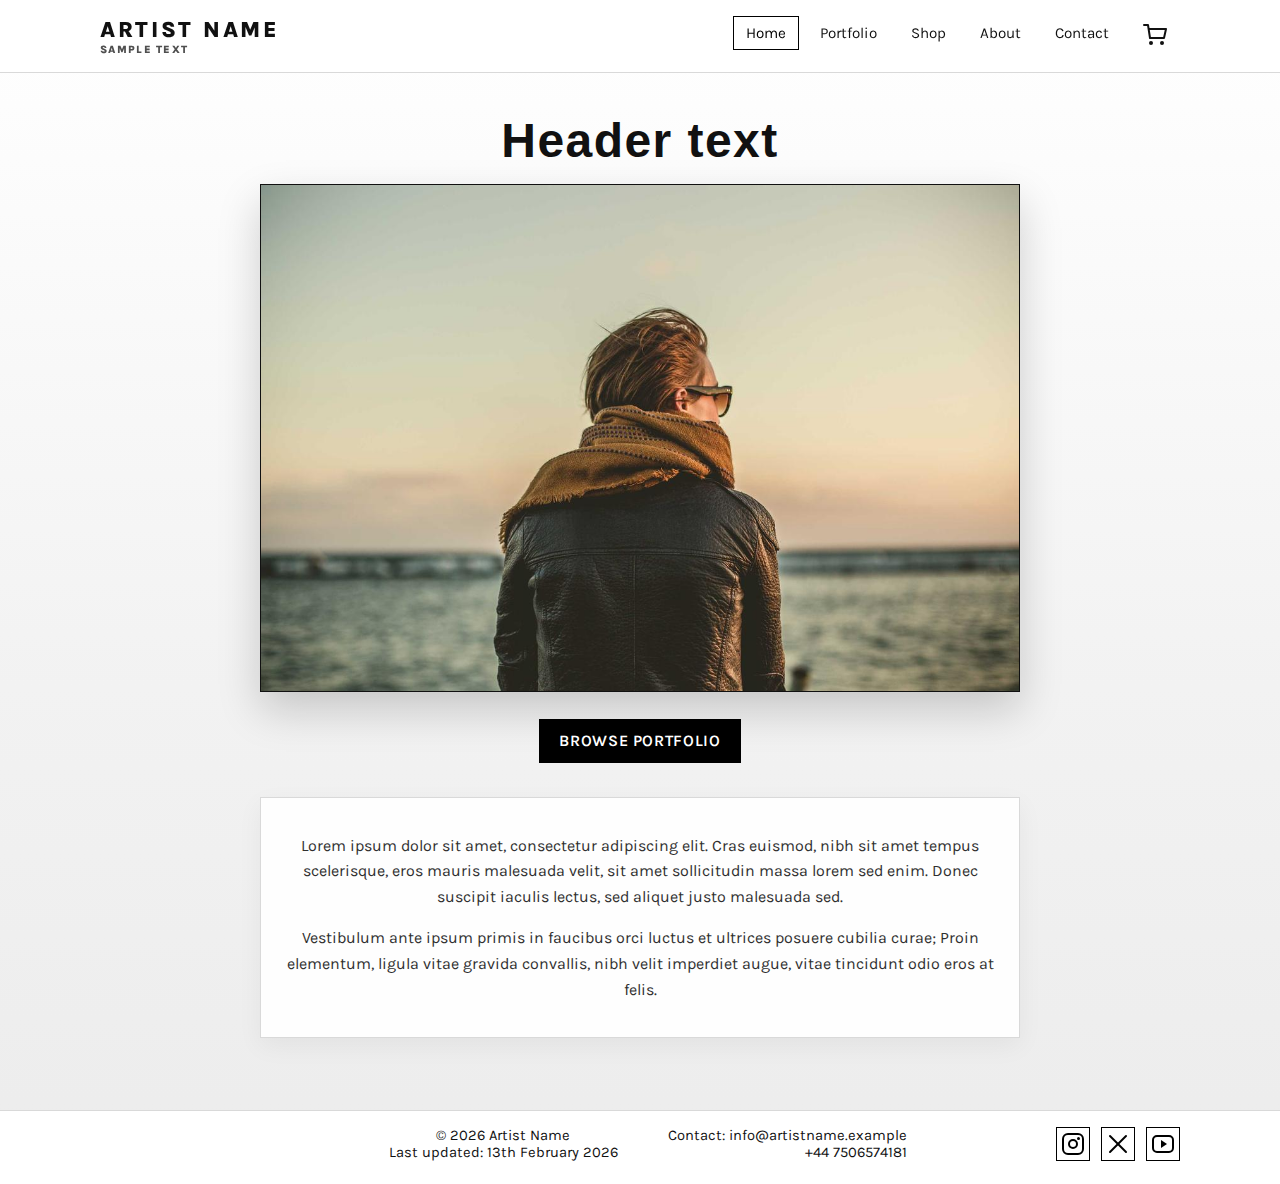
<file: index.html>
﻿<!-- Registration - 2405447-->
<!doctype html>
<html lang="en">
<head>
  <meta charset="utf-8">
  <meta name="viewport" content="width=device-width, initial-scale=1">
  <title>Artist Name | Home</title>
  <link rel="stylesheet" href="css/style.css">
</head>
<body>
  <div class="website-wrapper">
    <!-- Shared site header (Is the same accros all pages) and aria labels for accessibility purposes -->
    <header class="top-navigation">
      <div class="container nav-content">
        <a class="mylogo" href="index.html" aria-label="Go to homepage">Artist Name<small>Sample Text</small></a>
        <nav class="menu" aria-label="Main navigation">
          <ul>
            <li><a class="active" href="index.html">Home</a></li>
            <li><a href="portfolio.html">Portfolio</a></li>
            <li><a href="shop.html">Shop</a></li>
            <li><a href="about.html">About</a></li>
            <li><a href="contact.html">Contact</a></li>
            <!-- Made an Icon for cart using SVG-->
            <li><a href="cart.html" aria-label="Cart page"><svg viewBox="0 0 24 24" width="24" height="24" fill="none" stroke="currentColor" stroke-width="2" stroke-linecap="round" stroke-linejoin="round" style="vertical-align: middle;"><polyline points="1 1 5 1 7 14 21 14 23 5 6 5"></polyline><circle cx="8" cy="19" r="2" fill="currentColor" stroke="none"></circle><circle cx="19" cy="19" r="2" fill="currentColor" stroke="none"></circle></svg><span class="nav-cart-count" hidden>0</span></a></li>
          </ul>
        </nav>
      </div>
    </header>

    <main>
      <!-- Centered homepage layout that matches my wireframe -->
      <section class="hero" aria-labelledby="hero-heading">
        <h1 id="hero-heading">Header text</h1>
        <!-- img source: https://picsum.photos/id/1005/1200/800.jpg -->
        <figure class="hero-image-frame">
          <img src="images/hero.jpg" alt="Featured abstract landscape artwork in a gallery style frame">
        </figure>
        <a class="button-link" href="portfolio.html" aria-label="View portfolio">Browse Portfolio</a>
        <div class="section-block">
          <p>
            Lorem ipsum dolor sit amet, consectetur adipiscing elit. Cras euismod, nibh sit amet tempus
            scelerisque, eros mauris malesuada velit, sit amet sollicitudin massa lorem sed enim. Donec
            suscipit iaculis lectus, sed aliquet justo malesuada sed.
          </p>
          <p>
            Vestibulum ante ipsum primis in faucibus orci luctus et ultrices posuere cubilia curae; Proin
            elementum, ligula vitae gravida convallis, nibh velit imperdiet augue, vitae tincidunt odio eros
            at felis.
          </p>
        </div>
      </section>
    </main>

    <!-- Footer with the copyright info and update date and also made SVG social media icons with same strokewidth as my cart icon and had to override css with style to make social media icons look how they should -->
    <footer class="site-footer">
      <div class="container footer-inner">
        <div></div>
        <div class="footer-copyrightandupdate">© 2026 Artist Name<br>Last updated: 13th February 2026</div>
        <div class="footer-contactinfo">Contact: info@artistname.example<br>+44 7506574181</div>
        <div class="footer-social">
          
          <a href="https://www.instagram.com/" aria-label="Instagram" target="_blank"   class="social-icon">
            <svg viewBox="0 0 24 24" aria-hidden="true" style="width: 24px; height: 24px;">
              <rect x="2" y="2" width="20" height="20" rx="5" ry="5" style="fill: none; stroke: currentColor; stroke-width: 2; stroke-linecap: round; stroke-linejoin: round;"></rect>
              <circle cx="12" cy="12" r="4" style="fill: none; stroke: currentColor; stroke-width: 2; stroke-linecap: round; stroke-linejoin: round;"></circle>
              <circle cx="17.5" cy="6.5" r="1.5" style="fill: currentColor; stroke: none;"></circle>
            </svg>
          </a>

          <a href="https://x.com/" aria-label="X" target="_blank"   class="social-icon">
            <svg viewBox="0 0 24 24" aria-hidden="true" style="width: 24px; height: 24px;">
              <line x1="4" y1="4" x2="20" y2="20" style="fill: none; stroke: currentColor; stroke-width: 2; stroke-linecap: round; stroke-linejoin: round;"></line>
              <line x1="20" y1="4" x2="4" y2="20" style="fill: none; stroke: currentColor; stroke-width: 2; stroke-linecap: round; stroke-linejoin: round;"></line>
            </svg>
          </a>

          <a href="https://www.youtube.com/" aria-label="YouTube" target="_blank"   class="social-icon">
            <svg viewBox="0 0 24 24" aria-hidden="true" style="width: 24px; height: 24px;">
              <rect x="2" y="4" width="20" height="16" rx="4" ry="4" style="fill: none; stroke: currentColor; stroke-width: 2; stroke-linecap: round; stroke-linejoin: round;"></rect>
              <polygon points="10,8 16,12 10,16" style="fill: currentColor; stroke: none;"></polygon>
            </svg>
          </a>

        </div>
      </div>
    </footer>
  </div>
</body>
</html>
</file>
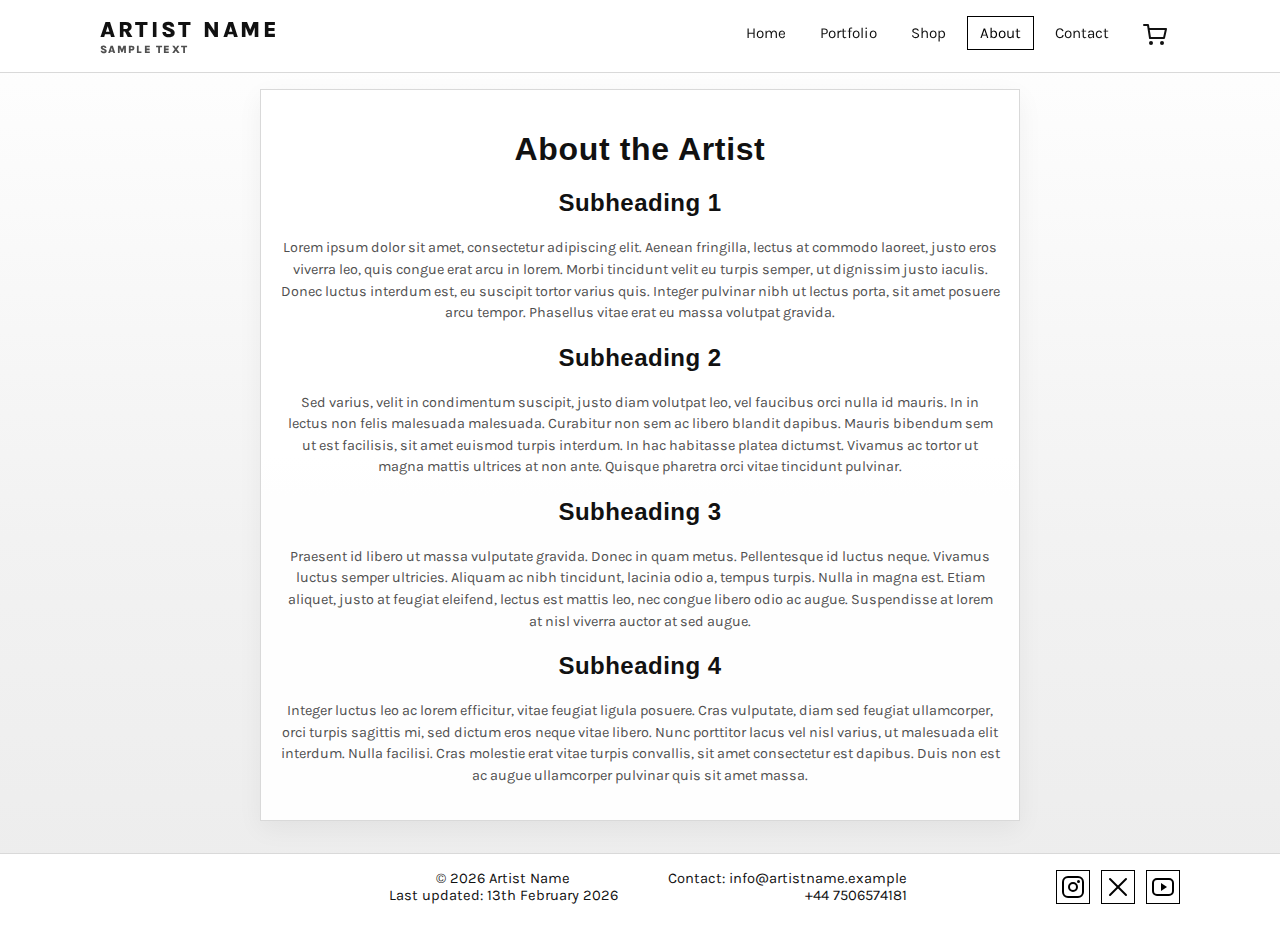
<file: about.html>
﻿<!-- Registration - 2405447-->
<!doctype html>
<html lang="en">
<head>
  <meta charset="utf-8">
  <meta name="viewport" content="width=device-width, initial-scale=1">
  <title>Artist Name | About</title>
  <link rel="stylesheet" href="css/style.css">
</head>
<body>
  <div class="website-wrapper">
    <header class="top-navigation">
      <div class="container nav-content">
        <a class="mylogo" href="index.html" aria-label="redirects to homepage">Artist Name<small>Sample Text</small></a>
        <nav class="menu" aria-label="menu">
          <ul>
            <li><a href="index.html">Home</a></li>
            <li><a href="portfolio.html">Portfolio</a></li>
            <li><a href="shop.html">Shop</a></li>
            <li><a class="active" href="about.html">About</a></li>
            <li><a href="contact.html">Contact</a></li>
            <li><a href="cart.html" aria-label="Shopping Cart"><svg viewBox="0 0 24 24" width="24" height="24" fill="none" stroke="currentColor" stroke-width="2" stroke-linecap="round" stroke-linejoin="round" style="vertical-align: middle;"><polyline points="1 1 5 1 7 14 21 14 23 5 6 5"></polyline><circle cx="8" cy="19" r="2" fill="currentColor" stroke="none"></circle><circle cx="19" cy="19" r="2" fill="currentColor" stroke="none"></circle></svg></a></li>
          </ul>
        </nav>
      </div>
    </header>

    <main class="container vertical-aligner">
      <section class="section-block biography-content">
        <h1>About the Artist</h1>
        <h2>Subheading 1</h2>
        <p class="meta">Lorem ipsum dolor sit amet, consectetur adipiscing elit. Aenean fringilla, lectus at commodo laoreet, justo eros viverra leo, quis congue erat arcu in lorem. Morbi tincidunt velit eu turpis semper, ut dignissim justo iaculis. Donec luctus interdum est, eu suscipit tortor varius quis. Integer pulvinar nibh ut lectus porta, sit amet posuere arcu tempor. Phasellus vitae erat eu massa volutpat gravida.</p>
        <h2>Subheading 2</h2>
        <p class="meta">Sed varius, velit in condimentum suscipit, justo diam volutpat leo, vel faucibus orci nulla id mauris. In in lectus non felis malesuada malesuada. Curabitur non sem ac libero blandit dapibus. Mauris bibendum sem ut est facilisis, sit amet euismod turpis interdum. In hac habitasse platea dictumst. Vivamus ac tortor ut magna mattis ultrices at non ante. Quisque pharetra orci vitae tincidunt pulvinar.</p>
        <h2>Subheading 3</h2>
        <p class="meta">Praesent id libero ut massa vulputate gravida. Donec in quam metus. Pellentesque id luctus neque. Vivamus luctus semper ultricies. Aliquam ac nibh tincidunt, lacinia odio a, tempus turpis. Nulla in magna est. Etiam aliquet, justo at feugiat eleifend, lectus est mattis leo, nec congue libero odio ac augue. Suspendisse at lorem at nisl viverra auctor at sed augue.</p>
        <h2>Subheading 4</h2>
        <p class="meta">Integer luctus leo ac lorem efficitur, vitae feugiat ligula posuere. Cras vulputate, diam sed feugiat ullamcorper, orci turpis sagittis mi, sed dictum eros neque vitae libero. Nunc porttitor lacus vel nisl varius, ut malesuada elit interdum. Nulla facilisi. Cras molestie erat vitae turpis convallis, sit amet consectetur est dapibus. Duis non est ac augue ullamcorper pulvinar quis sit amet massa.</p>
      </section>
    </main>

   <footer class="site-footer">
      <div class="container footer-inner">
        <div></div>
        <div class="footer-copyrightandupdate">© 2026 Artist Name<br>Last updated: 13th February 2026</div>
        <div class="footer-contactinfo">Contact: info@artistname.example<br>+44 7506574181</div>
        <div class="footer-social">
          
          <a href="https://www.instagram.com/" aria-label="Instagram" target="_blank"   class="social-icon">
            <svg viewBox="0 0 24 24" aria-hidden="true" style="width: 24px; height: 24px;">
              <rect x="2" y="2" width="20" height="20" rx="5" ry="5" style="fill: none; stroke: currentColor; stroke-width: 2; stroke-linecap: round; stroke-linejoin: round;"></rect>
              <circle cx="12" cy="12" r="4" style="fill: none; stroke: currentColor; stroke-width: 2; stroke-linecap: round; stroke-linejoin: round;"></circle>
              <circle cx="17.5" cy="6.5" r="1.5" style="fill: currentColor; stroke: none;"></circle>
            </svg>
          </a>

          <a href="https://x.com/" aria-label="X" target="_blank"   class="social-icon">
            <svg viewBox="0 0 24 24" aria-hidden="true" style="width: 24px; height: 24px;">
              <line x1="4" y1="4" x2="20" y2="20" style="fill: none; stroke: currentColor; stroke-width: 2; stroke-linecap: round; stroke-linejoin: round;"></line>
              <line x1="20" y1="4" x2="4" y2="20" style="fill: none; stroke: currentColor; stroke-width: 2; stroke-linecap: round; stroke-linejoin: round;"></line>
            </svg>
          </a>

          <a href="https://www.youtube.com/" aria-label="YouTube" target="_blank"   class="social-icon">
            <svg viewBox="0 0 24 24" aria-hidden="true" style="width: 24px; height: 24px;">
              <rect x="2" y="4" width="20" height="16" rx="4" ry="4" style="fill: none; stroke: currentColor; stroke-width: 2; stroke-linecap: round; stroke-linejoin: round;"></rect>
              <polygon points="10,8 16,12 10,16" style="fill: currentColor; stroke: none;"></polygon>
            </svg>
          </a>

        </div>
      </div>
    </footer>
  </div>
</body>
</html>
</file>
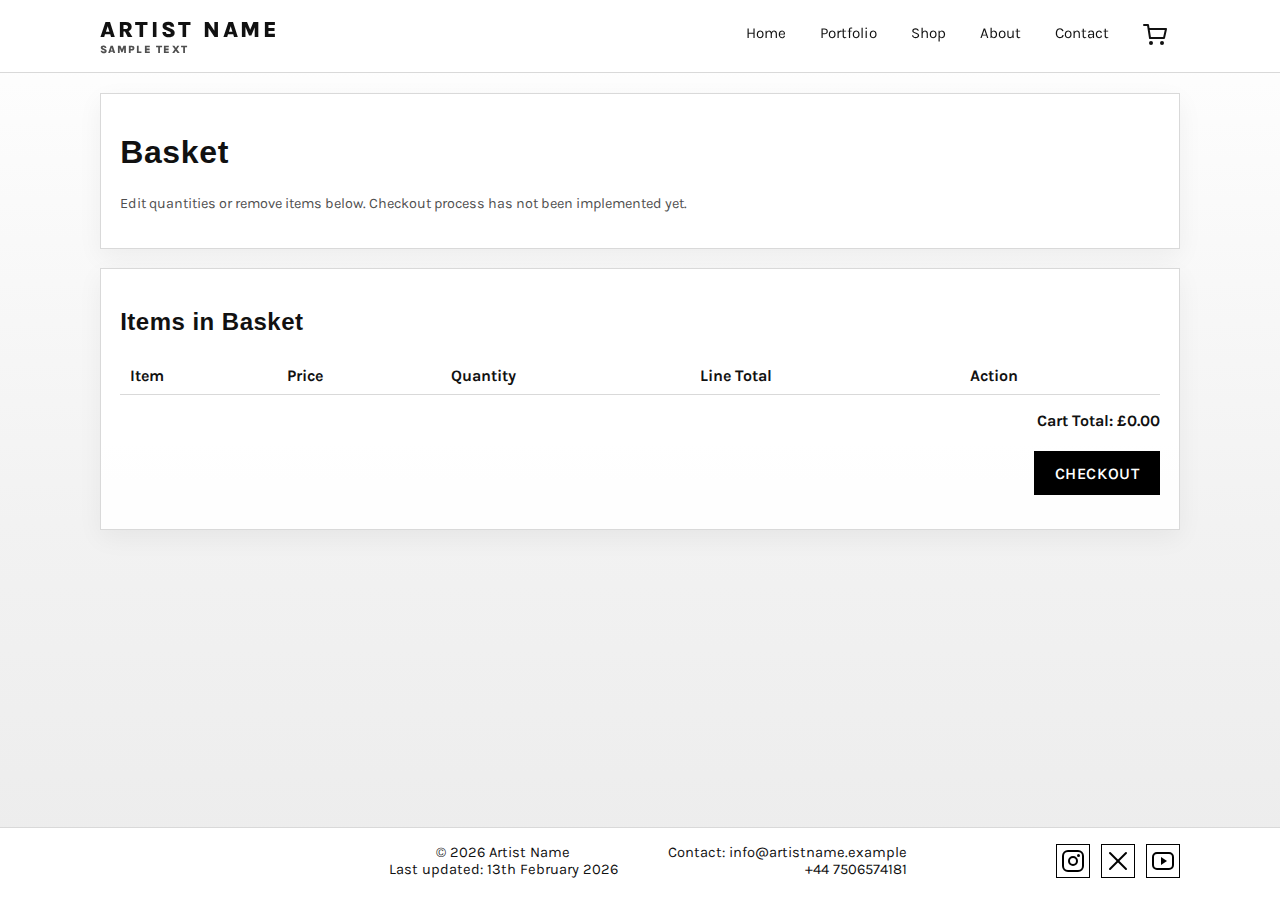
<file: cart.html>
﻿<!-- Registration - 2405447-->
<!doctype html>
<html lang="en">
<head>
  <meta charset="utf-8">
  <meta name="viewport" content="width=device-width, initial-scale=1">
  <title>Artist Name | Cart</title>
  <link rel="stylesheet" href="css/style.css">
</head>
<body>
  <div class="website-wrapper">
    <header class="top-navigation">
      <div class="container nav-content">
        <a class="mylogo" href="index.html" aria-label="Go to homepage">Artist Name<small>Sample Text</small></a>
        <nav class="menu" aria-label="Main navigation">
          <ul>
            <li><a href="index.html">Home</a></li>
            <li><a href="portfolio.html">Portfolio</a></li>
            <li><a href="shop.html">Shop</a></li>
            <li><a href="about.html">About</a></li>
            <li><a href="contact.html">Contact</a></li>
            <li><a href="cart.html" aria-label="Shopping Cart"><svg viewBox="0 0 24 24" width="24" height="24" fill="none" stroke="currentColor" stroke-width="2" stroke-linecap="round" stroke-linejoin="round" style="vertical-align: middle;"><polyline points="1 1 5 1 7 14 21 14 23 5 6 5"></polyline><circle cx="8" cy="19" r="2" fill="currentColor" stroke="none"></circle><circle cx="19" cy="19" r="2" fill="currentColor" stroke="none"></circle></svg></a></li>
          </ul>
        </nav>
      </div>
    </header>

    <main class="container">
      <section class="section-block">
        <h1>Basket</h1>
        <p class="meta">Edit quantities or remove items below. Checkout process has not been implemented yet.</p>
      </section>

      <section class="section-block">
        <h2>Items in Basket</h2>
        <table class="cart-table" aria-label="Shopping basket table">
          <thead>
            <tr>
              <th>Item</th>
              <th>Price</th>
              <th>Quantity</th>
              <th>Line Total</th>
              <th>Action</th>
            </tr>
          </thead>
          <tbody></tbody>
        </table>
        <p id="cart-empty" class="meta" hidden>Your cart is empty. Please add items to proceed.</p>
        <p class="cart-summary">Cart Total: <span id="cart-total">&pound;0.00</span></p>
        <div style="text-align: right; margin-top: 10px;"><a href="" class="button-link">Checkout</a></div>
      </section>
    </main>

    <footer class="site-footer">
      <div class="container footer-inner">
        <div></div>
        <div class="footer-copyrightandupdate">© 2026 Artist Name<br>Last updated: 13th February 2026</div>
        <div class="footer-contactinfo">Contact: info@artistname.example<br>+44 7506574181</div>
        <div class="footer-social">
          
          <a href="https://www.instagram.com/" aria-label="Instagram" target="_blank"   class="social-icon">
            <svg viewBox="0 0 24 24" aria-hidden="true" style="width: 24px; height: 24px;">
              <rect x="2" y="2" width="20" height="20" rx="5" ry="5" style="fill: none; stroke: currentColor; stroke-width: 2; stroke-linecap: round; stroke-linejoin: round;"></rect>
              <circle cx="12" cy="12" r="4" style="fill: none; stroke: currentColor; stroke-width: 2; stroke-linecap: round; stroke-linejoin: round;"></circle>
              <circle cx="17.5" cy="6.5" r="1.5" style="fill: currentColor; stroke: none;"></circle>
            </svg>
          </a>

          <a href="https://x.com/" aria-label="X" target="_blank"   class="social-icon">
            <svg viewBox="0 0 24 24" aria-hidden="true" style="width: 24px; height: 24px;">
              <line x1="4" y1="4" x2="20" y2="20" style="fill: none; stroke: currentColor; stroke-width: 2; stroke-linecap: round; stroke-linejoin: round;"></line>
              <line x1="20" y1="4" x2="4" y2="20" style="fill: none; stroke: currentColor; stroke-width: 2; stroke-linecap: round; stroke-linejoin: round;"></line>
            </svg>
          </a>

          <a href="https://www.youtube.com/" aria-label="YouTube" target="_blank"   class="social-icon">
            <svg viewBox="0 0 24 24" aria-hidden="true" style="width: 24px; height: 24px;">
              <rect x="2" y="4" width="20" height="16" rx="4" ry="4" style="fill: none; stroke: currentColor; stroke-width: 2; stroke-linecap: round; stroke-linejoin: round;"></rect>
              <polygon points="10,8 16,12 10,16" style="fill: currentColor; stroke: none;"></polygon>
            </svg>
          </a>

        </div>
      </div>
    </footer>
  </div>
</body>
</html>
</body>
</html>
</file>
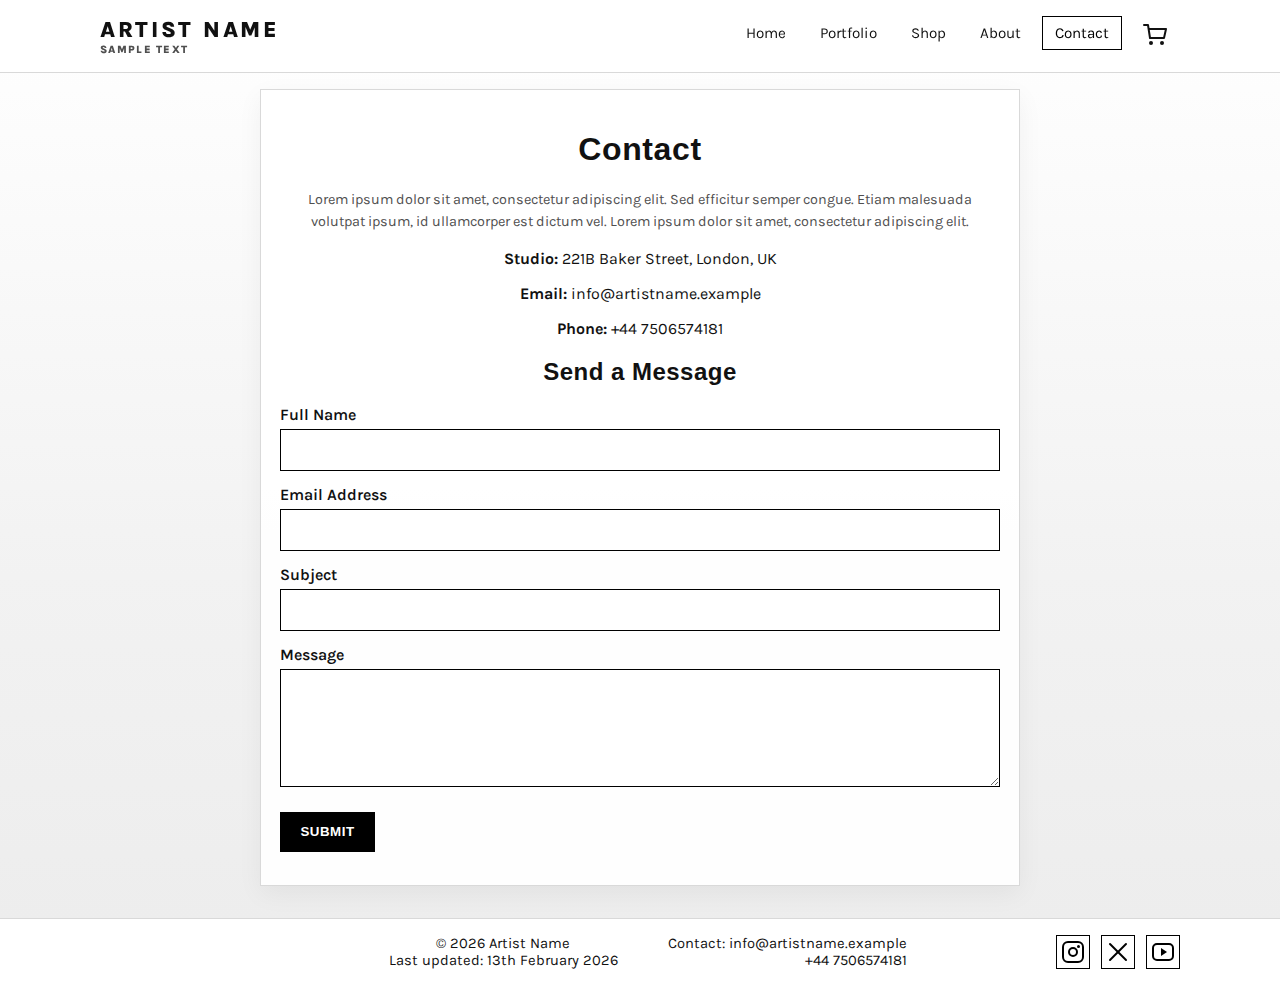
<file: contact.html>
﻿<!-- Registration - 2405447-->
<!doctype html>
<html lang="en">
<head>
  <meta charset="utf-8">
  <meta name="viewport" content="width=device-width, initial-scale=1">
  <title>Artist Name | Contact</title>
  <link rel="stylesheet" href="css/style.css">
</head>
<body>
  <div class="website-wrapper">
    <header class="top-navigation">
      <div class="container nav-content">
        <a class="mylogo" href="index.html" aria-label="Go to homepage">Artist Name<small>Sample Text</small></a>
        <nav class="menu" aria-label="Main navigation">
          <ul>
            <li><a href="index.html">Home</a></li>
            <li><a href="portfolio.html">Portfolio</a></li>
            <li><a href="shop.html">Shop</a></li>
            <li><a href="about.html">About</a></li>
            <li><a class="active" href="contact.html">Contact</a></li>
            <li><a href="cart.html" aria-label="Shopping Cart"><svg viewBox="0 0 24 24" width="24" height="24" fill="none" stroke="currentColor" stroke-width="2" stroke-linecap="round" stroke-linejoin="round" style="vertical-align: middle;"><polyline points="1 1 5 1 7 14 21 14 23 5 6 5"></polyline><circle cx="8" cy="19" r="2" fill="currentColor" stroke="none"></circle><circle cx="19" cy="19" r="2" fill="currentColor" stroke="none"></circle></svg></a></li>
          </ul>
        </nav>
      </div>
    </header>

    <main class="container vertical-aligner">
      <section class="section-block biography-content">
        <h1>Contact</h1>
        <p class="meta">Lorem ipsum dolor sit amet, consectetur adipiscing elit. Sed efficitur semper congue. Etiam malesuada volutpat ipsum, id ullamcorper est dictum vel. Lorem ipsum dolor sit amet, consectetur adipiscing elit.</p>
        <!--I will use strong, as it is preferred over b due to it being expressed more through a screenreader.-->
        <p><strong>Studio:</strong> 221B Baker Street, London, UK</p>
        <p><strong>Email:</strong> info@artistname.example</p>
        <p><strong>Phone:</strong> +44 7506574181</p>
        <h2>Send a Message</h2>
        <form class="contact-form" action="#" method="post">
          <div class="form-row">
            <label for="contact-name">Full Name</label>
            <input id="contact-name" name="contact_name" type="text" required>
          </div>
          <div class="form-row">
            <label for="contact-email">Email Address</label>
            <input id="contact-email" name="contact_email" type="email" required>
          </div>
          <div class="form-row">
            <label for="contact-subject">Subject</label>
            <input id="contact-subject" name="contact_subject" type="text" required>
          </div>
          <div class="form-row">
            <label for="contact-message">Message</label>
            <textarea id="contact-message" name="contact_message" rows="5" required></textarea>
          </div>
          <button class="button-link form-submit" type="submit">Submit</button>
        </form>
      </section>
    </main>

    <footer class="site-footer">
      <div class="container footer-inner">
        <div></div>
        <div class="footer-copyrightandupdate">© 2026 Artist Name<br>Last updated: 13th February 2026</div>
        <div class="footer-contactinfo">Contact: info@artistname.example<br>+44 7506574181</div>
        <div class="footer-social">
          
          <a href="https://www.instagram.com/" aria-label="Instagram" target="_blank"   class="social-icon">
            <svg viewBox="0 0 24 24" aria-hidden="true" style="width: 24px; height: 24px;">
              <rect x="2" y="2" width="20" height="20" rx="5" ry="5" style="fill: none; stroke: currentColor; stroke-width: 2; stroke-linecap: round; stroke-linejoin: round;"></rect>
              <circle cx="12" cy="12" r="4" style="fill: none; stroke: currentColor; stroke-width: 2; stroke-linecap: round; stroke-linejoin: round;"></circle>
              <circle cx="17.5" cy="6.5" r="1.5" style="fill: currentColor; stroke: none;"></circle>
            </svg>
          </a>

          <a href="https://x.com/" aria-label="X" target="_blank"   class="social-icon">
            <svg viewBox="0 0 24 24" aria-hidden="true" style="width: 24px; height: 24px;">
              <line x1="4" y1="4" x2="20" y2="20" style="fill: none; stroke: currentColor; stroke-width: 2; stroke-linecap: round; stroke-linejoin: round;"></line>
              <line x1="20" y1="4" x2="4" y2="20" style="fill: none; stroke: currentColor; stroke-width: 2; stroke-linecap: round; stroke-linejoin: round;"></line>
            </svg>
          </a>

          <a href="https://www.youtube.com/" aria-label="YouTube" target="_blank"   class="social-icon">
            <svg viewBox="0 0 24 24" aria-hidden="true" style="width: 24px; height: 24px;">
              <rect x="2" y="4" width="20" height="16" rx="4" ry="4" style="fill: none; stroke: currentColor; stroke-width: 2; stroke-linecap: round; stroke-linejoin: round;"></rect>
              <polygon points="10,8 16,12 10,16" style="fill: currentColor; stroke: none;"></polygon>
            </svg>
          </a>

        </div>
      </div>
    </footer>
  </div>
</body>
</html>
</file>
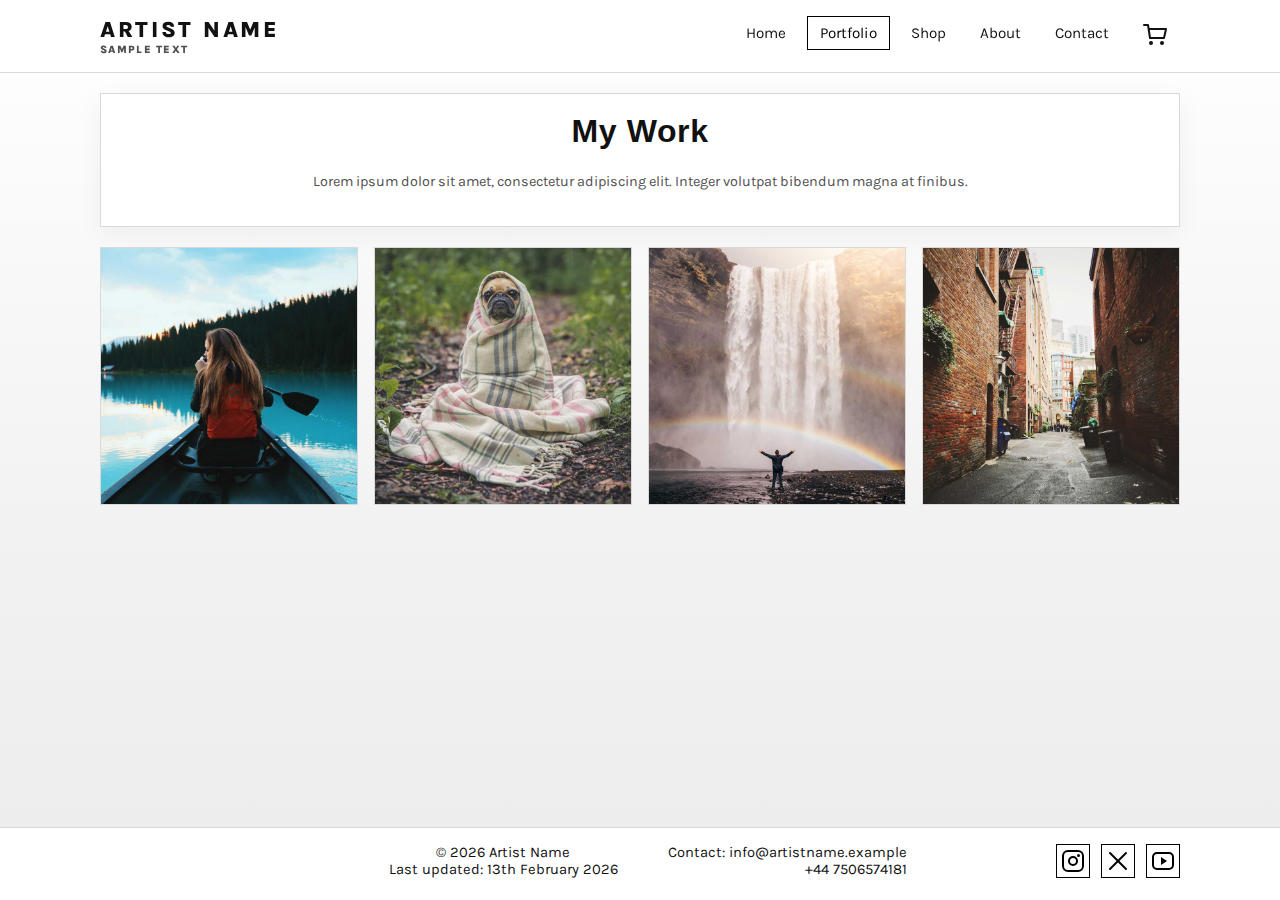
<file: portfolio.html>
﻿<!-- Registration - 2405447-->
<!doctype html>
<html lang="en">
<head>
  <meta charset="utf-8">
  <meta name="viewport" content="width=device-width, initial-scale=1">
  <title>Artist Name | Portfolio</title>
  <link rel="stylesheet" href="css/style.css">
</head>
<body>
  <div class="website-wrapper">
    <header class="top-navigation">
      <div class="container nav-content">
        <a class="mylogo" href="index.html" aria-label="Go to homepage">Artist Name<small>Sample Text</small></a>
        <nav class="menu" aria-label="Main navigation">
          <ul>
            <li><a href="index.html">Home</a></li>
            <li><a class="active" href="portfolio.html">Portfolio</a></li>
            <li><a href="shop.html">Shop</a></li>
            <li><a href="about.html">About</a></li>
            <li><a href="contact.html">Contact</a></li>
            <li><a href="cart.html" aria-label="Shopping Cart"><svg viewBox="0 0 24 24" width="24" height="24" fill="none" stroke="currentColor" stroke-width="2" stroke-linecap="round" stroke-linejoin="round" style="vertical-align: middle;"><polyline points="1 1 5 1 7 14 21 14 23 5 6 5"></polyline><circle cx="8" cy="19" r="2" fill="currentColor" stroke="none"></circle><circle cx="19" cy="19" r="2" fill="currentColor" stroke="none"></circle></svg></a></li>
          </ul>
        </nav>
      </div>
    </header>

    <main class="container">
      <section class="section-block section-heading-centered">
        <h1>My Work</h1>
        <p class="meta">Lorem ipsum dolor sit amet, consectetur adipiscing elit. Integer volutpat bibendum magna at finibus.</p>
      </section>

      <section class="grid portfolio-grid" aria-label="Artwork gallery">
        <div class="card">
          <!-- Image source: https://picsum.photos/id/1011/800/800.jpg -->
          <img src="images/portfolio-1.jpg" alt="Portfolio artwork one featuring urban architecture and light">
        </div>
        <div class="card">
          <!-- Image source: https://picsum.photos/id/1025/800/800.jpg -->
          <img src="images/portfolio-2.jpg" alt="Portfolio artwork two featuring deep contrasts and texture">
        </div>
        <div class="card">
          <!-- Image source: https://picsum.photos/id/1035/800/800.jpg -->
          <img src="images/portfolio-3.jpg" alt="Portfolio artwork three featuring abstract sea and skyline forms">
        </div>
        <div class="card">
          <!-- Image source: https://picsum.photos/id/1047/800/800.jpg -->
          <img src="images/portfolio-4.jpg" alt="Portfolio artwork four showing layered industrial motifs">
        </div>
      </section>
    </main>

    <footer class="site-footer">
      <div class="container footer-inner">
        <div></div>
        <div class="footer-copyrightandupdate">© 2026 Artist Name<br>Last updated: 13th February 2026</div>
        <div class="footer-contactinfo">Contact: info@artistname.example<br>+44 7506574181</div>
        <div class="footer-social">
          
          <a href="https://www.instagram.com/" aria-label="Instagram" target="_blank"   class="social-icon">
            <svg viewBox="0 0 24 24" aria-hidden="true" style="width: 24px; height: 24px;">
              <rect x="2" y="2" width="20" height="20" rx="5" ry="5" style="fill: none; stroke: currentColor; stroke-width: 2; stroke-linecap: round; stroke-linejoin: round;"></rect>
              <circle cx="12" cy="12" r="4" style="fill: none; stroke: currentColor; stroke-width: 2; stroke-linecap: round; stroke-linejoin: round;"></circle>
              <circle cx="17.5" cy="6.5" r="1.5" style="fill: currentColor; stroke: none;"></circle>
            </svg>
          </a>

          <a href="https://x.com/" aria-label="X" target="_blank"   class="social-icon">
            <svg viewBox="0 0 24 24" aria-hidden="true" style="width: 24px; height: 24px;">
              <line x1="4" y1="4" x2="20" y2="20" style="fill: none; stroke: currentColor; stroke-width: 2; stroke-linecap: round; stroke-linejoin: round;"></line>
              <line x1="20" y1="4" x2="4" y2="20" style="fill: none; stroke: currentColor; stroke-width: 2; stroke-linecap: round; stroke-linejoin: round;"></line>
            </svg>
          </a>

          <a href="https://www.youtube.com/" aria-label="YouTube" target="_blank"   class="social-icon">
            <svg viewBox="0 0 24 24" aria-hidden="true" style="width: 24px; height: 24px;">
              <rect x="2" y="4" width="20" height="16" rx="4" ry="4" style="fill: none; stroke: currentColor; stroke-width: 2; stroke-linecap: round; stroke-linejoin: round;"></rect>
              <polygon points="10,8 16,12 10,16" style="fill: currentColor; stroke: none;"></polygon>
            </svg>
          </a>

        </div>
      </div>
    </footer>
  </div>
</body>
</html>
</file>
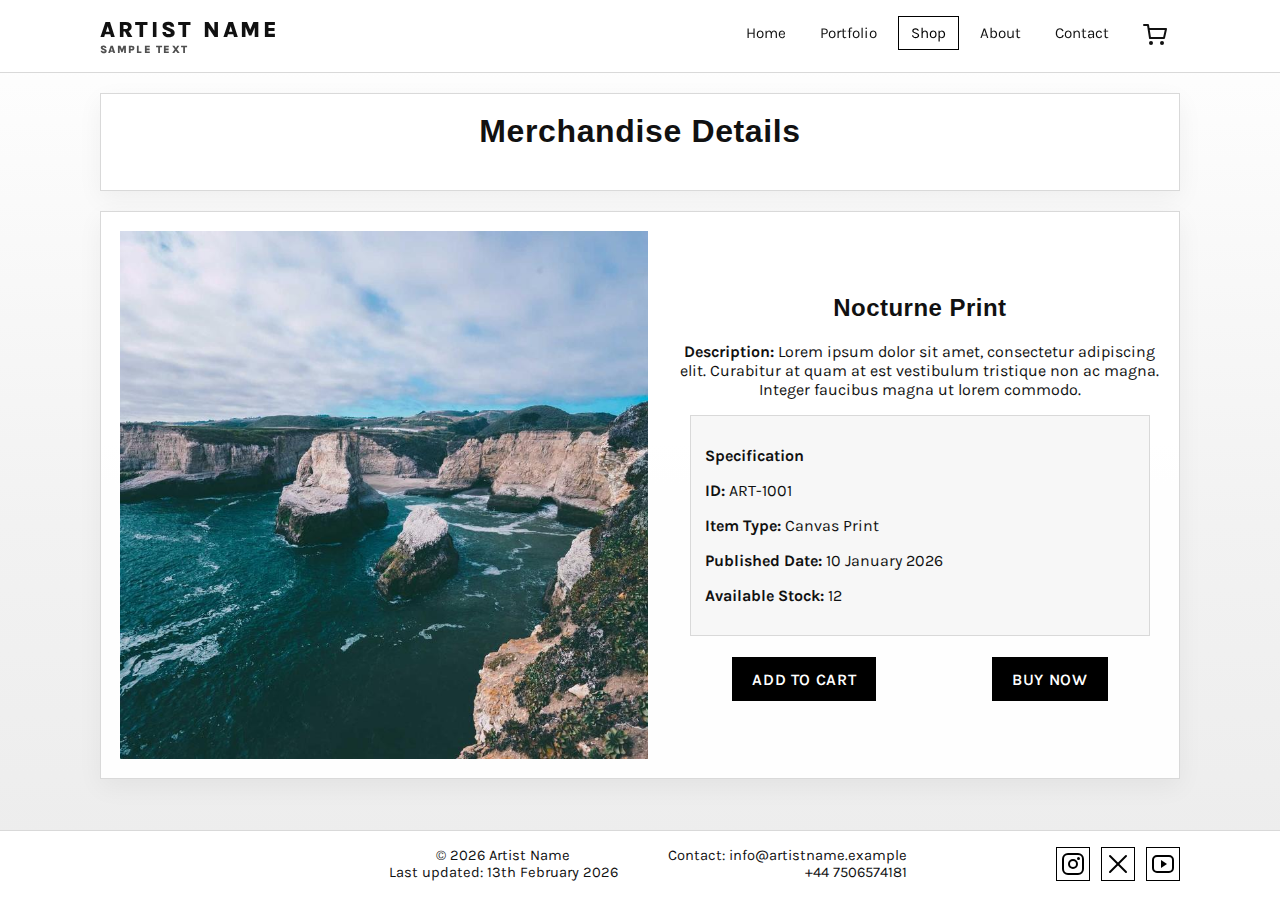
<file: product-1.html>
﻿<!-- Registration - 2405447-->
<!doctype html>
<html lang="en">
<head>
  <meta charset="utf-8">
  <meta name="viewport" content="width=device-width, initial-scale=1">
  <title>Artist Name | Nocturne Print</title>
  <link rel="stylesheet" href="css/style.css">
</head>
<body>
  <div class="website-wrapper">
    <header class="top-navigation">
      <div class="container nav-content">
        <a class="mylogo" href="index.html" aria-label="Go to homepage">Artist Name<small>Sample Text</small></a>
        <nav class="menu" aria-label="Main navigation">
          <ul>
            <li><a href="index.html">Home</a></li>
            <li><a href="portfolio.html">Portfolio</a></li>
            <li><a class="active" href="shop.html">Shop</a></li>
            <li><a href="about.html">About</a></li>
            <li><a href="contact.html">Contact</a></li>
            <li><a href="cart.html" aria-label="Shopping Cart"><svg viewBox="0 0 24 24" width="24" height="24" fill="none" stroke="currentColor" stroke-width="2" stroke-linecap="round" stroke-linejoin="round" style="vertical-align: middle;"><polyline points="1 1 5 1 7 14 21 14 23 5 6 5"></polyline><circle cx="8" cy="19" r="2" fill="currentColor" stroke="none"></circle><circle cx="19" cy="19" r="2" fill="currentColor" stroke="none"></circle></svg></a></li>
          </ul>
        </nav>
      </div>
    </header>

    <main class="container">
      <section class="section-block section-heading-centered">
        <h1>Merchandise Details</h1>
      </section>
      <section class="product-details section-block" data-productid="ART-1001" aria-label="Detailed product information">
        <div class="product-image-wrap">
          <!-- Image source: https://picsum.photos/id/1050/800/800.jpg -->
          <img src="images/product-1.jpg" alt="Nocturne Print product preview image">
        </div>
        <div class="product-info-centered">
          <h2>Nocturne Print</h2>
          <p><strong>Description:</strong> Lorem ipsum dolor sit amet, consectetur adipiscing elit. Curabitur at quam at est vestibulum tristique non ac magna. Integer faucibus magna ut lorem commodo.</p>
          <div class="product-specification">
            <p><strong>Specification</strong></p>
            <p><strong>ID:</strong> ART-1001</p>
            <p><strong>Item Type:</strong> Canvas Print</p>
            <p><strong>Published Date:</strong> 10 January 2026</p>
            <p><strong>Available Stock:</strong> 12</p>
          </div>
          <div class="product-button-row">
            <a class="button-link js-add-to-cart" href="cart.html" aria-label="Add product to cart">Add to Cart</a>
            <a class="button-link js-buy-now" href="cart.html" aria-label="Buy product now">Buy Now</a>
          </div>
        </div>
      </section>
    </main>

    <footer class="site-footer">
      <div class="container footer-inner">
        <div></div>
        <div class="footer-copyrightandupdate">© 2026 Artist Name<br>Last updated: 13th February 2026</div>
        <div class="footer-contactinfo">Contact: info@artistname.example<br>+44 7506574181</div>
        <div class="footer-social">
          
          <a href="https://www.instagram.com/" aria-label="Instagram" target="_blank"   class="social-icon">
            <svg viewBox="0 0 24 24" aria-hidden="true" style="width: 24px; height: 24px;">
              <rect x="2" y="2" width="20" height="20" rx="5" ry="5" style="fill: none; stroke: currentColor; stroke-width: 2; stroke-linecap: round; stroke-linejoin: round;"></rect>
              <circle cx="12" cy="12" r="4" style="fill: none; stroke: currentColor; stroke-width: 2; stroke-linecap: round; stroke-linejoin: round;"></circle>
              <circle cx="17.5" cy="6.5" r="1.5" style="fill: currentColor; stroke: none;"></circle>
            </svg>
          </a>

          <a href="https://x.com/" aria-label="X" target="_blank"   class="social-icon">
            <svg viewBox="0 0 24 24" aria-hidden="true" style="width: 24px; height: 24px;">
              <line x1="4" y1="4" x2="20" y2="20" style="fill: none; stroke: currentColor; stroke-width: 2; stroke-linecap: round; stroke-linejoin: round;"></line>
              <line x1="20" y1="4" x2="4" y2="20" style="fill: none; stroke: currentColor; stroke-width: 2; stroke-linecap: round; stroke-linejoin: round;"></line>
            </svg>
          </a>

          <a href="https://www.youtube.com/" aria-label="YouTube" target="_blank"   class="social-icon">
            <svg viewBox="0 0 24 24" aria-hidden="true" style="width: 24px; height: 24px;">
              <rect x="2" y="4" width="20" height="16" rx="4" ry="4" style="fill: none; stroke: currentColor; stroke-width: 2; stroke-linecap: round; stroke-linejoin: round;"></rect>
              <polygon points="10,8 16,12 10,16" style="fill: currentColor; stroke: none;"></polygon>
            </svg>
          </a>

        </div>
      </div>
    </footer>
  </div>
</body>
</html>
</file>
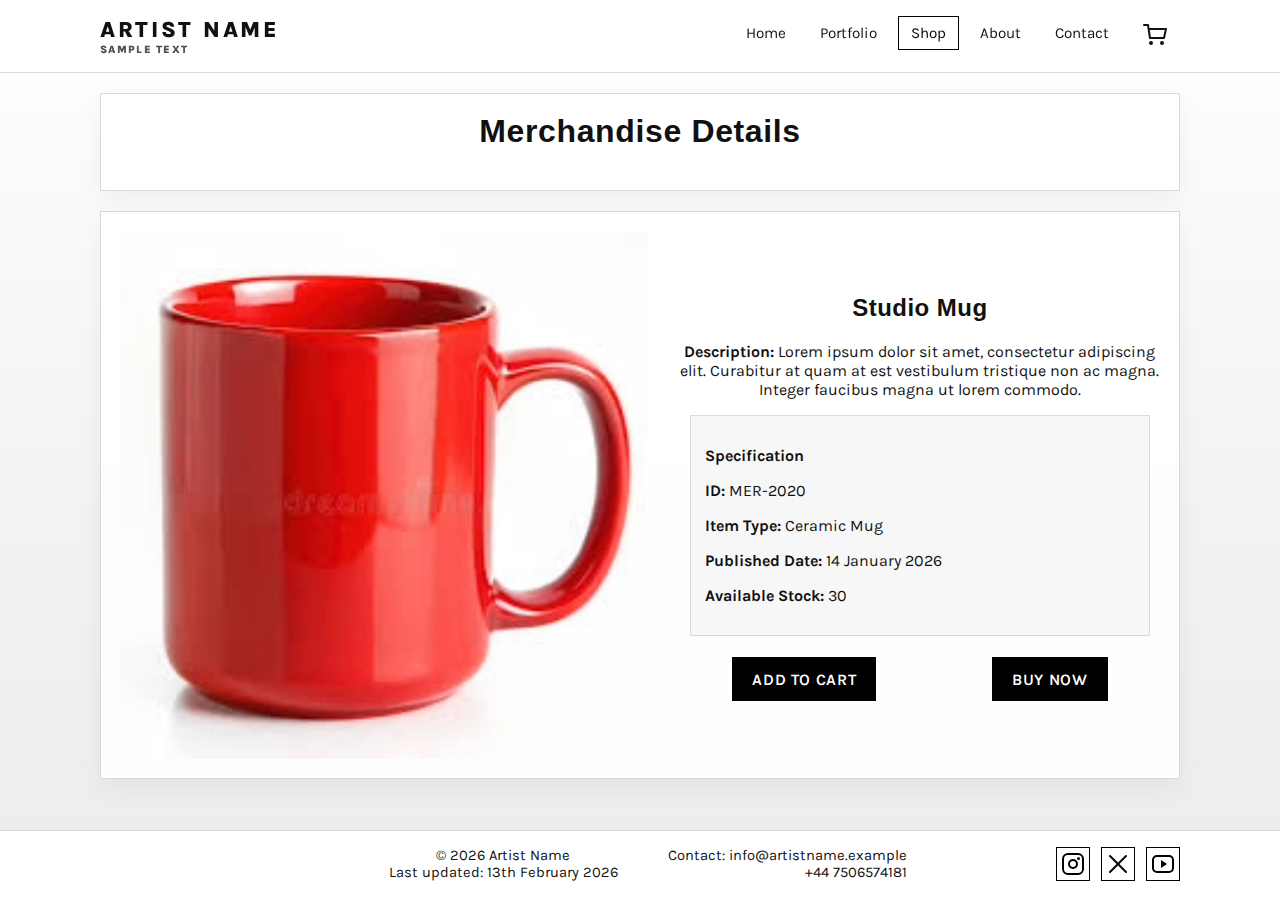
<file: product-2.html>
﻿<!-- Registration - 2405447-->
<!doctype html>
<html lang="en">
<head>
  <meta charset="utf-8">
  <meta name="viewport" content="width=device-width, initial-scale=1">
  <title>Artist Name | Studio Mug</title>
  <link rel="stylesheet" href="css/style.css">
</head>
<body>
  <div class="website-wrapper">
    <header class="top-navigation">
      <div class="container nav-content">
        <a class="mylogo" href="index.html" aria-label="Go to homepage">Artist Name<small>Sample Text</small></a>
        <nav class="menu" aria-label="Main navigation">
          <ul>
            <li><a href="index.html">Home</a></li>
            <li><a href="portfolio.html">Portfolio</a></li>
            <li><a class="active" href="shop.html">Shop</a></li>
            <li><a href="about.html">About</a></li>
            <li><a href="contact.html">Contact</a></li>
            <li><a href="cart.html" aria-label="Shopping Cart"><svg viewBox="0 0 24 24" width="24" height="24" fill="none" stroke="currentColor" stroke-width="2" stroke-linecap="round" stroke-linejoin="round" style="vertical-align: middle;"><polyline points="1 1 5 1 7 14 21 14 23 5 6 5"></polyline><circle cx="8" cy="19" r="2" fill="currentColor" stroke="none"></circle><circle cx="19" cy="19" r="2" fill="currentColor" stroke="none"></circle></svg></a></li>
          </ul>
        </nav>
      </div>
    </header>

    <main class="container">
      <section class="section-block section-heading-centered">
        <h1>Merchandise Details</h1>
      </section>
      <section class="product-details section-block" data-productid="MER-2020" aria-label="Detailed product information">
        <div class="product-image-wrap">
          <!-- Image source: https://www.dreamstime.com/glossy-red-ceramic-mug-ideal-coffee-tea-stands-clean-white-background-bright-blank-mug-offers-copy-space-image374952718 -->
          <img src="images/product-2.jpg" alt="Mug product preview image">
        </div>
        <div class="product-info-centered">
          <h2>Studio Mug</h2>
          <p><strong>Description:</strong> Lorem ipsum dolor sit amet, consectetur adipiscing elit. Curabitur at quam at est vestibulum tristique non ac magna. Integer faucibus magna ut lorem commodo.</p>
          <div class="product-specification">
            <p><strong>Specification</strong></p>
            <p><strong>ID:</strong> MER-2020</p>
            <p><strong>Item Type:</strong> Ceramic Mug</p>
            <p><strong>Published Date:</strong> 14 January 2026</p>
            <p><strong>Available Stock:</strong> 30</p>
          </div>
          <div class="product-button-row">
            <a class="button-link js-add-to-cart" href="cart.html" aria-label="Add product to cart">Add to Cart</a>
            <a class="button-link js-buy-now" href="cart.html" aria-label="Buy product now">Buy Now</a>
          </div>
        </div>
      </section>
    </main>

    <footer class="site-footer">
      <div class="container footer-inner">
        <div></div>
        <div class="footer-copyrightandupdate">© 2026 Artist Name<br>Last updated: 13th February 2026</div>
        <div class="footer-contactinfo">Contact: info@artistname.example<br>+44 7506574181</div>
        <div class="footer-social">
          
          <a href="https://www.instagram.com/" aria-label="Instagram" target="_blank"   class="social-icon">
            <svg viewBox="0 0 24 24" aria-hidden="true" style="width: 24px; height: 24px;">
              <rect x="2" y="2" width="20" height="20" rx="5" ry="5" style="fill: none; stroke: currentColor; stroke-width: 2; stroke-linecap: round; stroke-linejoin: round;"></rect>
              <circle cx="12" cy="12" r="4" style="fill: none; stroke: currentColor; stroke-width: 2; stroke-linecap: round; stroke-linejoin: round;"></circle>
              <circle cx="17.5" cy="6.5" r="1.5" style="fill: currentColor; stroke: none;"></circle>
            </svg>
          </a>

          <a href="https://x.com/" aria-label="X" target="_blank"   class="social-icon">
            <svg viewBox="0 0 24 24" aria-hidden="true" style="width: 24px; height: 24px;">
              <line x1="4" y1="4" x2="20" y2="20" style="fill: none; stroke: currentColor; stroke-width: 2; stroke-linecap: round; stroke-linejoin: round;"></line>
              <line x1="20" y1="4" x2="4" y2="20" style="fill: none; stroke: currentColor; stroke-width: 2; stroke-linecap: round; stroke-linejoin: round;"></line>
            </svg>
          </a>

          <a href="https://www.youtube.com/" aria-label="YouTube" target="_blank"   class="social-icon">
            <svg viewBox="0 0 24 24" aria-hidden="true" style="width: 24px; height: 24px;">
              <rect x="2" y="4" width="20" height="16" rx="4" ry="4" style="fill: none; stroke: currentColor; stroke-width: 2; stroke-linecap: round; stroke-linejoin: round;"></rect>
              <polygon points="10,8 16,12 10,16" style="fill: currentColor; stroke: none;"></polygon>
            </svg>
          </a>

        </div>
      </div>
    </footer>
  </div>
</body>
</html>
</file>
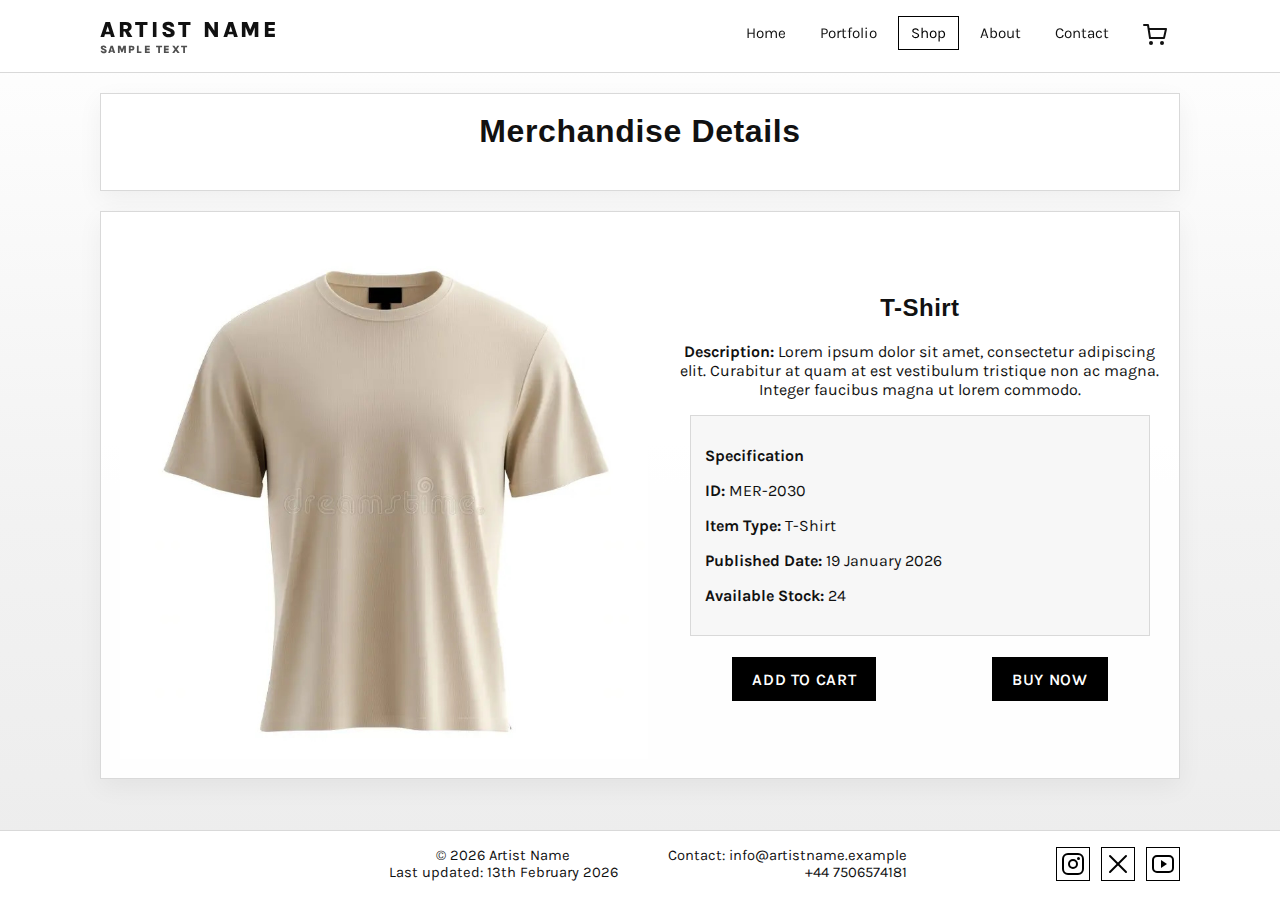
<file: product-3.html>
﻿<!-- Registration - 2405447-->
<!doctype html>
<html lang="en">
<head>
  <meta charset="utf-8">
  <meta name="viewport" content="width=device-width, initial-scale=1">
  <title>Artist Name | T-Shirt</title>
  <link rel="stylesheet" href="css/style.css">
</head>
<body>
  <div class="website-wrapper">
    <header class="top-navigation">
      <div class="container nav-content">
        <a class="mylogo" href="index.html" aria-label="Go to homepage">Artist Name<small>Sample Text</small></a>
        <nav class="menu" aria-label="Main navigation">
          <ul>
            <li><a href="index.html">Home</a></li>
            <li><a href="portfolio.html">Portfolio</a></li>
            <li><a class="active" href="shop.html">Shop</a></li>
            <li><a href="about.html">About</a></li>
            <li><a href="contact.html">Contact</a></li>
            <li><a href="cart.html" aria-label="Shopping Cart"><svg viewBox="0 0 24 24" width="24" height="24" fill="none" stroke="currentColor" stroke-width="2" stroke-linecap="round" stroke-linejoin="round" style="vertical-align: middle;"><polyline points="1 1 5 1 7 14 21 14 23 5 6 5"></polyline><circle cx="8" cy="19" r="2" fill="currentColor" stroke="none"></circle><circle cx="19" cy="19" r="2" fill="currentColor" stroke="none"></circle></svg></a></li>
          </ul>
        </nav>
      </div>
    </header>

    <main class="container">
      <section class="section-block section-heading-centered">
        <h1>Merchandise Details</h1>
      </section>
      <section class="product-details section-block" data-productid="MER-2030" aria-label="Detailed product information">
        <div class="product-image-wrap">
          <!-- Image source: https://www.dreamstime.com/plain-beige-t-shirt-short-sleeve-showcasing-casual-apparel-garment-design-template-transparent-background-mockup-clothing-image433877456 -->
          <img src="images/product-3.jpg" alt="T-Shirt product image">
        </div>
        <div class="product-info-centered">
          <h2>T-Shirt</h2>
          <p><strong>Description:</strong> Lorem ipsum dolor sit amet, consectetur adipiscing elit. Curabitur at quam at est vestibulum tristique non ac magna. Integer faucibus magna ut lorem commodo.</p>
          <div class="product-specification">
            <p><strong>Specification</strong></p>
            <p><strong>ID:</strong> MER-2030</p>
            <p><strong>Item Type:</strong> T-Shirt</p>
            <p><strong>Published Date:</strong> 19 January 2026</p>
            <p><strong>Available Stock:</strong> 24</p>
          </div>
          <div class="product-button-row">
            <a class="button-link js-add-to-cart" href="cart.html" aria-label="Add product to cart">Add to Cart</a>
            <a class="button-link js-buy-now" href="cart.html" aria-label="Buy product now">Buy Now</a>
          </div>
        </div>
      </section>
    </main>

    <footer class="site-footer">
      <div class="container footer-inner">
        <div></div>
        <div class="footer-copyrightandupdate">© 2026 Artist Name<br>Last updated: 13th February 2026</div>
        <div class="footer-contactinfo">Contact: info@artistname.example<br>+44 7506574181</div>
        <div class="footer-social">
          
          <a href="https://www.instagram.com/" aria-label="Instagram" target="_blank"   class="social-icon">
            <svg viewBox="0 0 24 24" aria-hidden="true" style="width: 24px; height: 24px;">
              <rect x="2" y="2" width="20" height="20" rx="5" ry="5" style="fill: none; stroke: currentColor; stroke-width: 2; stroke-linecap: round; stroke-linejoin: round;"></rect>
              <circle cx="12" cy="12" r="4" style="fill: none; stroke: currentColor; stroke-width: 2; stroke-linecap: round; stroke-linejoin: round;"></circle>
              <circle cx="17.5" cy="6.5" r="1.5" style="fill: currentColor; stroke: none;"></circle>
            </svg>
          </a>

          <a href="https://x.com/" aria-label="X" target="_blank"   class="social-icon">
            <svg viewBox="0 0 24 24" aria-hidden="true" style="width: 24px; height: 24px;">
              <line x1="4" y1="4" x2="20" y2="20" style="fill: none; stroke: currentColor; stroke-width: 2; stroke-linecap: round; stroke-linejoin: round;"></line>
              <line x1="20" y1="4" x2="4" y2="20" style="fill: none; stroke: currentColor; stroke-width: 2; stroke-linecap: round; stroke-linejoin: round;"></line>
            </svg>
          </a>

          <a href="https://www.youtube.com/" aria-label="YouTube" target="_blank"   class="social-icon">
            <svg viewBox="0 0 24 24" aria-hidden="true" style="width: 24px; height: 24px;">
              <rect x="2" y="4" width="20" height="16" rx="4" ry="4" style="fill: none; stroke: currentColor; stroke-width: 2; stroke-linecap: round; stroke-linejoin: round;"></rect>
              <polygon points="10,8 16,12 10,16" style="fill: currentColor; stroke: none;"></polygon>
            </svg>
          </a>

        </div>
      </div>
    </footer>
  </div>
</body>
</html>
</file>
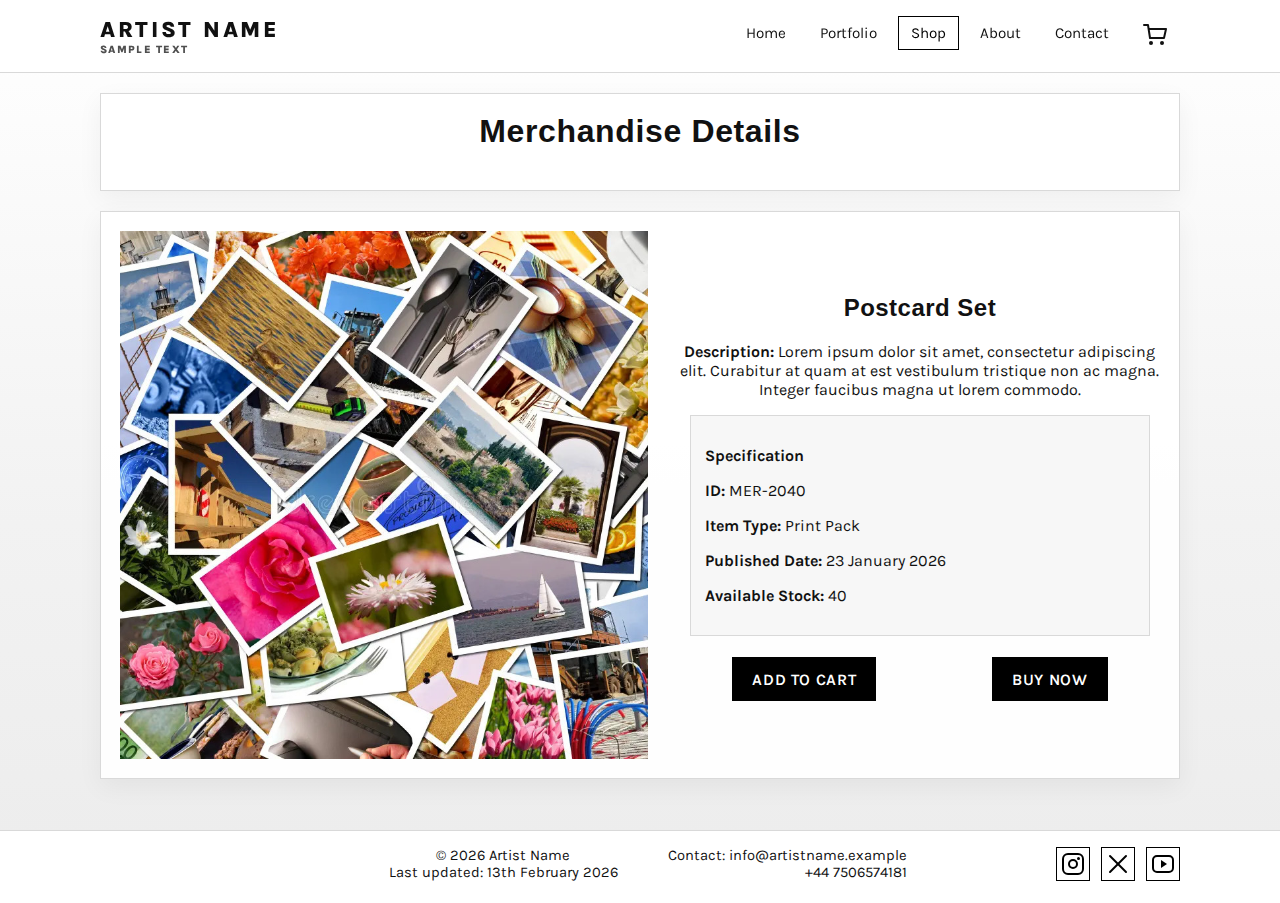
<file: product-4.html>
﻿<!-- Registration - 2405447-->
<!doctype html>
<html lang="en">
<head>
  <meta charset="utf-8">
  <meta name="viewport" content="width=device-width, initial-scale=1">
  <title>Artist Name | Postcard Set</title>
  <link rel="stylesheet" href="css/style.css">
</head>
<body>
  <div class="website-wrapper">
    <header class="top-navigation">
      <div class="container nav-content">
        <a class="mylogo" href="index.html" aria-label="Go to homepage">Artist Name<small>Sample Text</small></a>
        <nav class="menu" aria-label="Main navigation">
          <ul>
            <li><a href="index.html">Home</a></li>
            <li><a href="portfolio.html">Portfolio</a></li>
            <li><a class="active" href="shop.html">Shop</a></li>
            <li><a href="about.html">About</a></li>
            <li><a href="contact.html">Contact</a></li>
            <li><a href="cart.html" aria-label="Shopping Cart"><svg viewBox="0 0 24 24" width="24" height="24" fill="none" stroke="currentColor" stroke-width="2" stroke-linecap="round" stroke-linejoin="round" style="vertical-align: middle;"><polyline points="1 1 5 1 7 14 21 14 23 5 6 5"></polyline><circle cx="8" cy="19" r="2" fill="currentColor" stroke="none"></circle><circle cx="19" cy="19" r="2" fill="currentColor" stroke="none"></circle></svg></a></li>
          </ul>
        </nav>
      </div>
    </header>

    <main class="container">
      <section class="section-block section-heading-centered">
        <h1>Merchandise Details</h1>
      </section>
      <section class="product-details section-block" data-productid="MER-2040" aria-label="Detailed product information">
        <div class="product-image-wrap">
          <!-- Image source: https://www.dreamstime.com/royalty-free-stock-photos-postcards-collection-image13091158 -->
          <img src="images/product-4.jpg" alt="Postcard Set product preview image">
        </div>
        <div class="product-info-centered">
          <h2>Postcard Set</h2>
          <p><strong>Description:</strong> Lorem ipsum dolor sit amet, consectetur adipiscing elit. Curabitur at quam at est vestibulum tristique non ac magna. Integer faucibus magna ut lorem commodo.</p>
          <div class="product-specification">
            <p><strong>Specification</strong></p>
            <p><strong>ID:</strong> MER-2040</p>
            <p><strong>Item Type:</strong> Print Pack</p>
            <p><strong>Published Date:</strong> 23 January 2026</p>
            <p><strong>Available Stock:</strong> 40</p>
          </div>
          <div class="product-button-row">
            <a class="button-link js-add-to-cart" href="cart.html" aria-label="Add product to cart">Add to Cart</a>
            <a class="button-link js-buy-now" href="cart.html" aria-label="Buy product now">Buy Now</a>
          </div>
        </div>
      </section>
    </main>

    <footer class="site-footer">
      <div class="container footer-inner">
        <div></div>
        <div class="footer-copyrightandupdate">© 2026 Artist Name<br>Last updated: 13th February 2026</div>
        <div class="footer-contactinfo">Contact: info@artistname.example<br>+44 7506574181</div>
        <div class="footer-social">
          
          <a href="https://www.instagram.com/" aria-label="Instagram" target="_blank"   class="social-icon">
            <svg viewBox="0 0 24 24" aria-hidden="true" style="width: 24px; height: 24px;">
              <rect x="2" y="2" width="20" height="20" rx="5" ry="5" style="fill: none; stroke: currentColor; stroke-width: 2; stroke-linecap: round; stroke-linejoin: round;"></rect>
              <circle cx="12" cy="12" r="4" style="fill: none; stroke: currentColor; stroke-width: 2; stroke-linecap: round; stroke-linejoin: round;"></circle>
              <circle cx="17.5" cy="6.5" r="1.5" style="fill: currentColor; stroke: none;"></circle>
            </svg>
          </a>

          <a href="https://x.com/" aria-label="X" target="_blank"   class="social-icon">
            <svg viewBox="0 0 24 24" aria-hidden="true" style="width: 24px; height: 24px;">
              <line x1="4" y1="4" x2="20" y2="20" style="fill: none; stroke: currentColor; stroke-width: 2; stroke-linecap: round; stroke-linejoin: round;"></line>
              <line x1="20" y1="4" x2="4" y2="20" style="fill: none; stroke: currentColor; stroke-width: 2; stroke-linecap: round; stroke-linejoin: round;"></line>
            </svg>
          </a>

          <a href="https://www.youtube.com/" aria-label="YouTube" target="_blank"   class="social-icon">
            <svg viewBox="0 0 24 24" aria-hidden="true" style="width: 24px; height: 24px;">
              <rect x="2" y="4" width="20" height="16" rx="4" ry="4" style="fill: none; stroke: currentColor; stroke-width: 2; stroke-linecap: round; stroke-linejoin: round;"></rect>
              <polygon points="10,8 16,12 10,16" style="fill: currentColor; stroke: none;"></polygon>
            </svg>
          </a>

        </div>
      </div>
    </footer>
  </div>
</body>
</html>
</file>
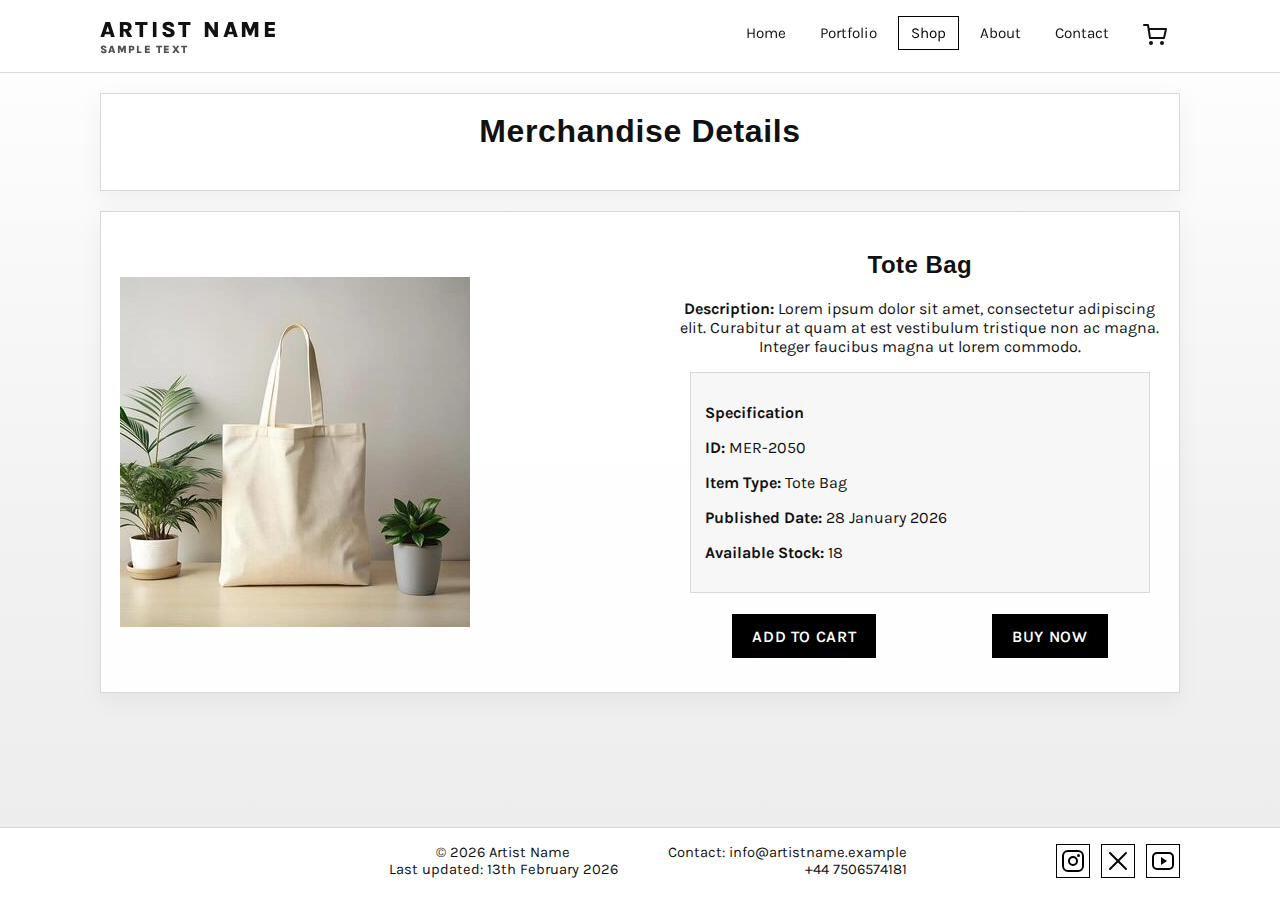
<file: product-5.html>
﻿<!-- Registration - 2405447-->
<!doctype html>
<html lang="en">
<head>
  <meta charset="utf-8">
  <meta name="viewport" content="width=device-width, initial-scale=1">
  <title>Artist Name | Tote Bag</title>
  <link rel="stylesheet" href="css/style.css">
</head>
<body>
  <div class="website-wrapper">
    <header class="top-navigation">
      <div class="container nav-content">
        <a class="mylogo" href="index.html" aria-label="Go to homepage">Artist Name<small>Sample Text</small></a>
        <nav class="menu" aria-label="Main navigation">
          <ul>
            <li><a href="index.html">Home</a></li>
            <li><a href="portfolio.html">Portfolio</a></li>
            <li><a class="active" href="shop.html">Shop</a></li>
            <li><a href="about.html">About</a></li>
            <li><a href="contact.html">Contact</a></li>
            <li><a href="cart.html" aria-label="Shopping Cart"><svg viewBox="0 0 24 24" width="24" height="24" fill="none" stroke="currentColor" stroke-width="2" stroke-linecap="round" stroke-linejoin="round" style="vertical-align: middle;"><polyline points="1 1 5 1 7 14 21 14 23 5 6 5"></polyline><circle cx="8" cy="19" r="2" fill="currentColor" stroke="none"></circle><circle cx="19" cy="19" r="2" fill="currentColor" stroke="none"></circle></svg></a></li>
        </nav>
      </div>
    </header>

    <main class="container">
      <section class="section-block section-heading-centered">
        <h1>Merchandise Details</h1>
      </section>
      <section class="product-details section-block" data-productid="MER-2050" aria-label="Detailed product information">
        <div class="product-image-wrap">
          <!-- Image source: https://www.vecteezy.com/photo/49013239-eco-friendly-tote-bags-mockup -->
          <img src="images/product-5.jpg" alt="Tote bag product image">
        </div>
        <div class="product-info-centered">
          <h2>Tote Bag</h2>
          <p><strong>Description:</strong> Lorem ipsum dolor sit amet, consectetur adipiscing elit. Curabitur at quam at est vestibulum tristique non ac magna. Integer faucibus magna ut lorem commodo.</p>
          <div class="product-specification">
            <p><strong>Specification</strong></p>
            <p><strong>ID:</strong> MER-2050</p>
            <p><strong>Item Type:</strong> Tote Bag</p>
            <p><strong>Published Date:</strong> 28 January 2026</p>
            <p><strong>Available Stock:</strong> 18</p>
          </div>
          <div class="product-button-row">
            <a class="button-link js-add-to-cart" href="cart.html" aria-label="Add product to cart">Add to Cart</a>
            <a class="button-link js-buy-now" href="cart.html" aria-label="Buy product now">Buy Now</a>
          </div>
        </div>
      </section>
    </main>

    <footer class="site-footer">
      <div class="container footer-inner">
        <div></div>
        <div class="footer-copyrightandupdate">© 2026 Artist Name<br>Last updated: 13th February 2026</div>
        <div class="footer-contactinfo">Contact: info@artistname.example<br>+44 7506574181</div>
        <div class="footer-social">
          
          <a href="https://www.instagram.com/" aria-label="Instagram" target="_blank"   class="social-icon">
            <svg viewBox="0 0 24 24" aria-hidden="true" style="width: 24px; height: 24px;">
              <rect x="2" y="2" width="20" height="20" rx="5" ry="5" style="fill: none; stroke: currentColor; stroke-width: 2; stroke-linecap: round; stroke-linejoin: round;"></rect>
              <circle cx="12" cy="12" r="4" style="fill: none; stroke: currentColor; stroke-width: 2; stroke-linecap: round; stroke-linejoin: round;"></circle>
              <circle cx="17.5" cy="6.5" r="1.5" style="fill: currentColor; stroke: none;"></circle>
            </svg>
          </a>

          <a href="https://x.com/" aria-label="X" target="_blank"   class="social-icon">
            <svg viewBox="0 0 24 24" aria-hidden="true" style="width: 24px; height: 24px;">
              <line x1="4" y1="4" x2="20" y2="20" style="fill: none; stroke: currentColor; stroke-width: 2; stroke-linecap: round; stroke-linejoin: round;"></line>
              <line x1="20" y1="4" x2="4" y2="20" style="fill: none; stroke: currentColor; stroke-width: 2; stroke-linecap: round; stroke-linejoin: round;"></line>
            </svg>
          </a>

          <a href="https://www.youtube.com/" aria-label="YouTube" target="_blank"   class="social-icon">
            <svg viewBox="0 0 24 24" aria-hidden="true" style="width: 24px; height: 24px;">
              <rect x="2" y="4" width="20" height="16" rx="4" ry="4" style="fill: none; stroke: currentColor; stroke-width: 2; stroke-linecap: round; stroke-linejoin: round;"></rect>
              <polygon points="10,8 16,12 10,16" style="fill: currentColor; stroke: none;"></polygon>
            </svg>
          </a>

        </div>
      </div>
    </footer>
  </div>
</body>
</html>
</file>
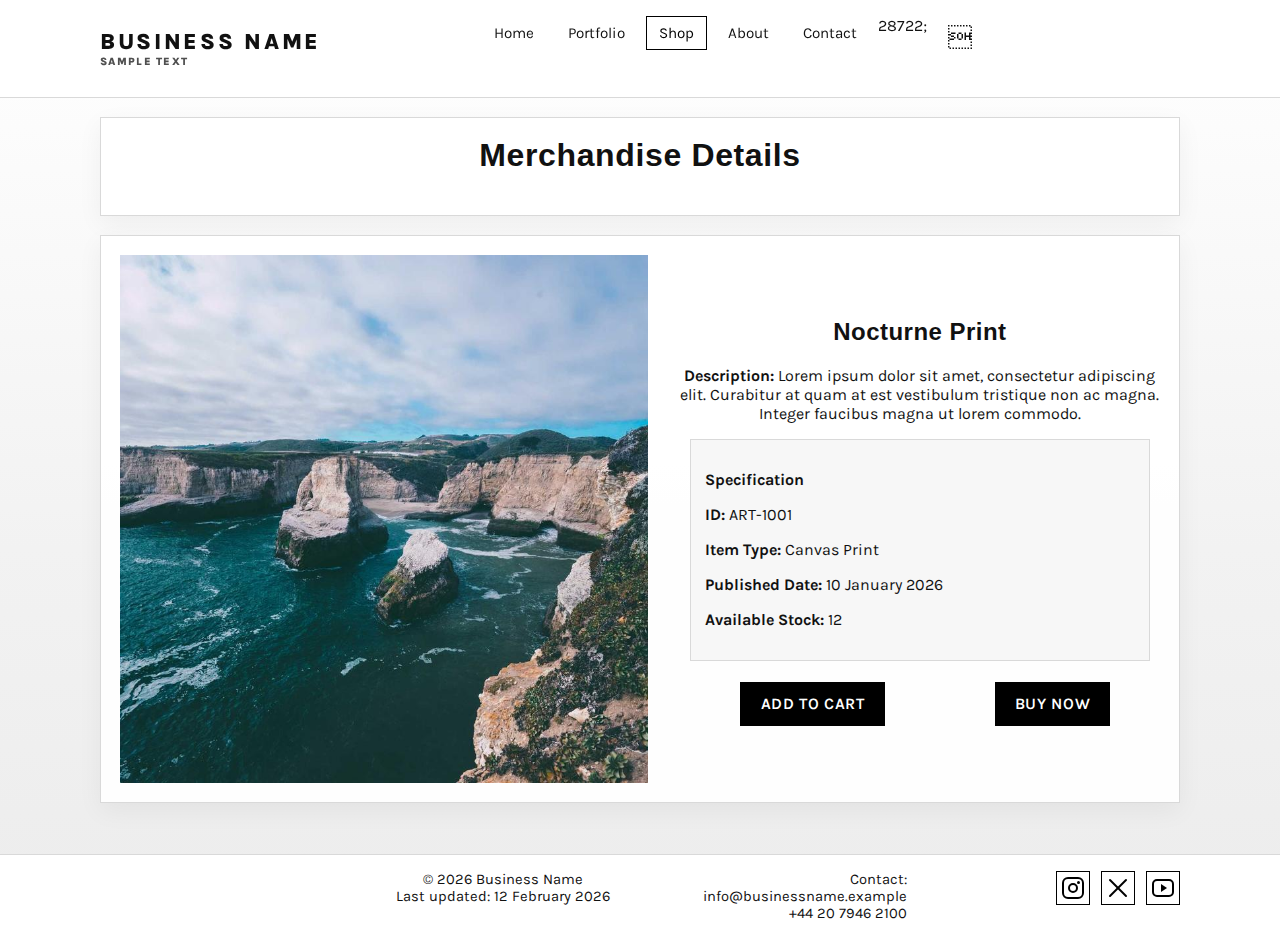
<file: product.html>
﻿<!doctype html>
<html lang="en">
<head>
  <meta charset="utf-8">
  <meta name="viewport" content="width=device-width, initial-scale=1">
  <title>Business Name | Product Details</title>
  <link rel="stylesheet" href="css/style.css">
</head>
<body>
  <div class="website-wrapper">
    <header class="top-navigation">
      <div class="container nav-content">
        <a class="mylogo" href="index.html" aria-label="Go to homepage">Business Name<small>Sample Text</small></a>
        <nav class="menu" aria-label="Main navigation">
          <ul>
            <li><a href="index.html" aria-label="Home page">Home</a></li>
            <li><a href="portfolio.html" aria-label="Portfolio page">Portfolio</a></li>
            <li><a class="active" href="shop.html" aria-label="Shop page">Shop</a></li>
            <li><a href="about.html" aria-label="About page">About</a></li>
            <li><a href="contact.html" aria-label="Contact page">Contact</a></li>
            28722;</span><span class="nav-cart-count" hidden>0</span></a><li><a href="cart.html" aria-label="Cart page" style="text-decoration: none;"><span style="font-size: 24px; vertical-align: middle;">&#1</li>
          </ul>
        </nav>
      </div>
    </header>

    <main class="container">
      <section class="section-block section-heading-centered">
        <h1>Merchandise Details</h1>
      </section>
      <section class="product-details section-block" productid="ART-1001" aria-label="Detailed product information">
        <div class="product-image-wrap">
          <!-- Image source: https://picsum.photos/id/1050/800/800.jpg -->
          <img src="images/product-1.jpg" alt="Nocturne Print product preview image">
        </div>
        <div class="product-info-centered">
          <h2>Nocturne Print</h2>
          <p><strong>Description:</strong> Lorem ipsum dolor sit amet, consectetur adipiscing elit. Curabitur at quam at est vestibulum tristique non ac magna. Integer faucibus magna ut lorem commodo.</p>
          <div class="product-specification">
            <p><strong>Specification</strong></p>
            <p><strong>ID:</strong> ART-1001</p>
            <p><strong>Item Type:</strong> Canvas Print</p>
            <p><strong>Published Date:</strong> 10 January 2026</p>
            <p><strong>Available Stock:</strong> 12</p>
          </div>
          <div class="product-button-row">
            <a class="button-link js-add-to-cart" href="cart.html" aria-label="Add product to cart">Add to Cart</a>
            <a class="button-link js-buy-now" href="cart.html" aria-label="Buy product now">Buy Now</a>
          </div>
        </div>
      </section>
    </main>

    <footer class="site-footer">
      <div class="container footer-inner">
        <div></div>
        <div class="footer-copyrightandupdate">© 2026 Business Name<br>Last updated: 12 February 2026</div>
        <div class="footer-contactinfo">Contact: info@businessname.example<br>+44 20 7946 2100</div>
        <div class="footer-social">
          
          <a href="https://www.instagram.com/" aria-label="Instagram" target="_blank" rel="noopener noreferrer" class="social-icon">
            <svg viewBox="0 0 24 24" aria-hidden="true" style="width: 24px; height: 24px;">
              <rect x="2" y="2" width="20" height="20" rx="5" ry="5" style="fill: none; stroke: currentColor; stroke-width: 2; stroke-linecap: round; stroke-linejoin: round;"></rect>
              <circle cx="12" cy="12" r="4" style="fill: none; stroke: currentColor; stroke-width: 2; stroke-linecap: round; stroke-linejoin: round;"></circle>
              <circle cx="17.5" cy="6.5" r="1.5" style="fill: currentColor; stroke: none;"></circle>
            </svg>
          </a>

          <a href="https://x.com/" aria-label="X" target="_blank" rel="noopener noreferrer" class="social-icon">
            <svg viewBox="0 0 24 24" aria-hidden="true" style="width: 24px; height: 24px;">
              <line x1="4" y1="4" x2="20" y2="20" style="fill: none; stroke: currentColor; stroke-width: 2; stroke-linecap: round; stroke-linejoin: round;"></line>
              <line x1="20" y1="4" x2="4" y2="20" style="fill: none; stroke: currentColor; stroke-width: 2; stroke-linecap: round; stroke-linejoin: round;"></line>
            </svg>
          </a>

          <a href="https://www.youtube.com/" aria-label="YouTube" target="_blank" rel="noopener noreferrer" class="social-icon">
            <svg viewBox="0 0 24 24" aria-hidden="true" style="width: 24px; height: 24px;">
              <rect x="2" y="4" width="20" height="16" rx="4" ry="4" style="fill: none; stroke: currentColor; stroke-width: 2; stroke-linecap: round; stroke-linejoin: round;"></rect>
              <polygon points="10,8 16,12 10,16" style="fill: currentColor; stroke: none;"></polygon>
            </svg>
          </a>

        </div>
      </div>
    </footer>
  </div>
  <script src="inc/store.js"></script>
<script src="inc/product-page.js"></script>
<script src="inc/nav-cart.js"></script>
</body>
</html>
</file>
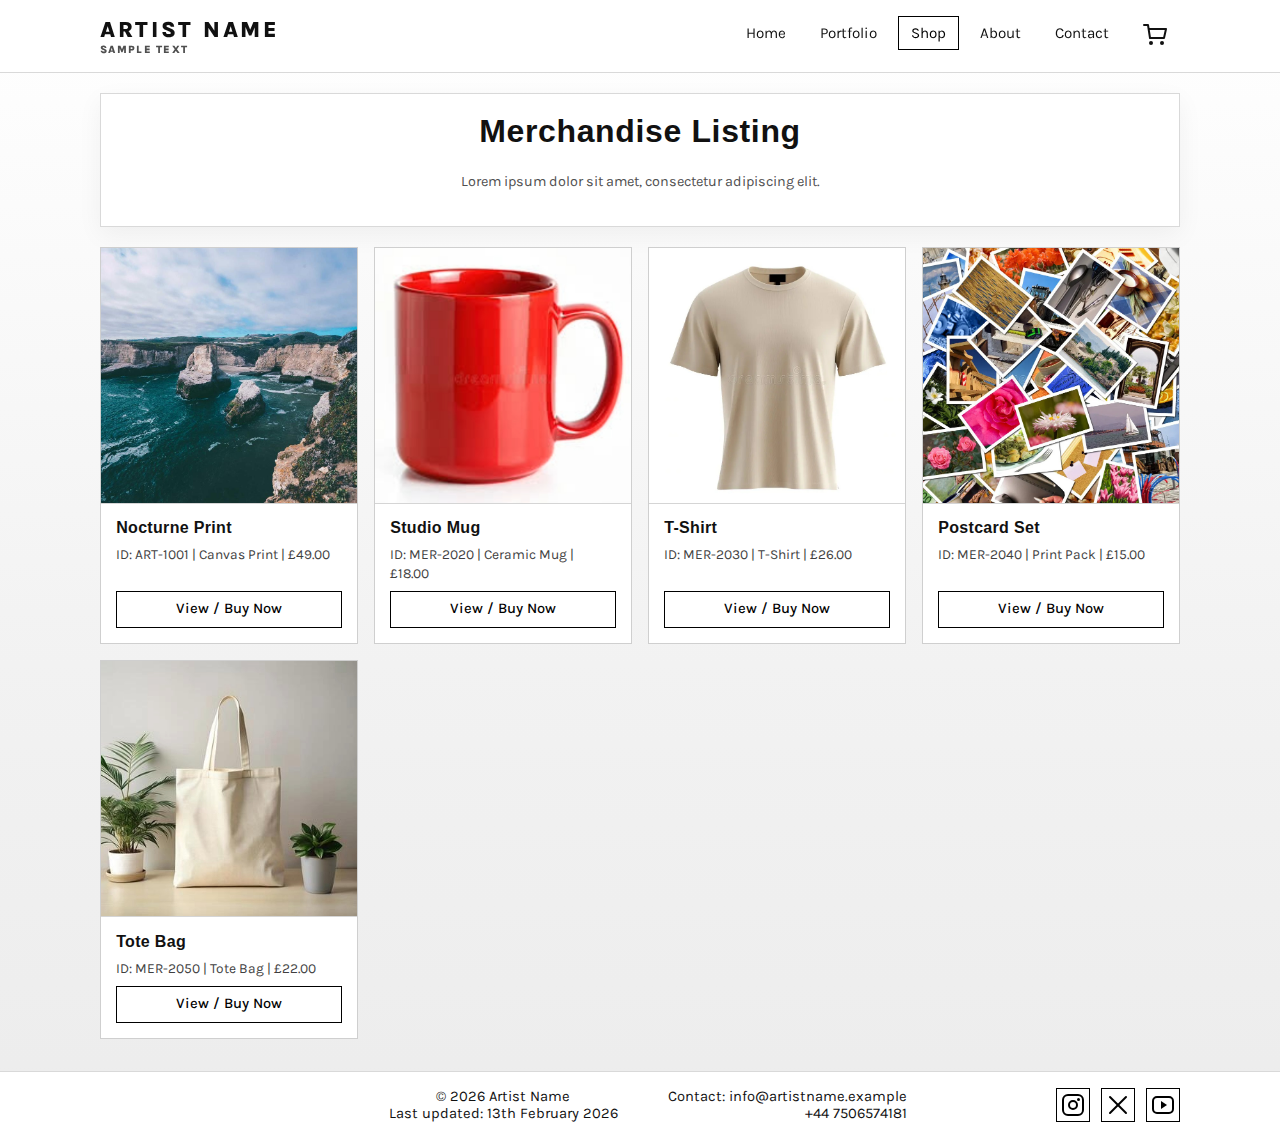
<file: shop.html>
﻿<!-- Registration - 2405447-->
<!doctype html>
<html lang="en">
<head>
  <meta charset="utf-8">
  <meta name="viewport" content="width=device-width, initial-scale=1">
  <title>Artist Name | Shop</title>
  <link rel="stylesheet" href="css/style.css">
</head>
<body>
  <div class="website-wrapper">
    <header class="top-navigation">
      <div class="container nav-content">
        <a class="mylogo" href="index.html" aria-label="Artist Name, Homepage">Artist Name<small>Sample Text</small></a>
        <nav class="menu" aria-label="Main navigation">
          <ul>
            <li><a href="index.html">Home</a></li>
            <li><a href="portfolio.html">Portfolio</a></li>
            <li><a class="active" href="shop.html">Shop</a></li>
            <li><a href="about.html">About</a></li>
            <li><a href="contact.html">Contact</a></li>
            <li><a href="cart.html" aria-label="Shopping Cart"><svg viewBox="0 0 24 24" width="24" height="24" fill="none" stroke="currentColor" stroke-width="2" stroke-linecap="round" stroke-linejoin="round" style="vertical-align: middle;"><polyline points="1 1 5 1 7 14 21 14 23 5 6 5"></polyline><circle cx="8" cy="19" r="2" fill="currentColor" stroke="none"></circle><circle cx="19" cy="19" r="2" fill="currentColor" stroke="none"></circle></svg></a></li>
          </ul>
        </nav>
      </div>
    </header>

    <main class="container">
      <section class="section-block section-heading-centered">
        <h1>Merchandise Listing</h1>
        <p class="meta">Lorem ipsum dolor sit amet, consectetur adipiscing elit.</p>
      </section>

      <section class="grid shop-grid" aria-label="Product listing">
        <article class="card">
          <!-- Image source: https://picsum.photos/id/1050/800/800.jpg -->
          <img src="images/product-1.jpg" alt="Canvas print product thumbnail">
          <div class="card-body">
            <h2>Nocturne Print</h2>
            <p>ID: ART-1001 | Canvas Print | £49.00</p>
            <p class="card-action"><a class="button-link" href="product-1.html" aria-label="View or buy Nocturne Print">View / Buy Now</a></p>
          </div>
        </article>
        <article class="card">
          <!-- Image source: https://www.dreamstime.com/glossy-red-ceramic-mug-ideal-coffee-tea-stands-clean-white-background-bright-blank-mug-offers-copy-space-image374952718 -->
          <img src="images/product-2.jpg" alt="ceramic mug product thumbnail">
          <div class="card-body">
            <h2>Studio Mug</h2>
            <p>ID: MER-2020 | Ceramic Mug | £18.00</p>
            <p class="card-action"><a class="button-link" href="product-2.html" aria-label="View or buy Studio Mug">View / Buy Now</a></p>
          </div>
        </article>
        <article class="card">
          <!-- Image source: https://www.dreamstime.com/plain-beige-t-shirt-short-sleeve-showcasing-casual-apparel-garment-design-template-transparent-background-mockup-clothing-image433877456 -->
          <img src="images/product-3.jpg" alt="t-shirt product thumbnail">
          <div class="card-body">
            <h2>T-Shirt</h2>
            <p>ID: MER-2030 | T-Shirt | £26.00</p>
            <p class="card-action"><a class="button-link" href="product-3.html" aria-label="View or buy T-Shirt">View / Buy Now</a></p>
          </div>
        </article>
        <article class="card">
          <!-- Image source: https://www.dreamstime.com/royalty-free-stock-photos-postcards-collection-image13091158 -->
          <img src="images/product-4.jpg" alt="postcard pack product thumbnail">
          <div class="card-body">
            <h2>Postcard Set</h2>
            <p>ID: MER-2040 | Print Pack | £15.00</p>
            <p class="card-action"><a class="button-link" href="product-4.html" aria-label="View or buy Postcard Set">View / Buy Now</a></p>
          </div>
        </article>
        <article class="card">
          <!-- Image source: https://www.vecteezy.com/photo/49013239-eco-friendly-tote-bags-mockup -->
          <img src="images/product-5.jpg" alt="tote bag product thumbnail">
          <div class="card-body">
            <h2>Tote Bag</h2>
            <p>ID: MER-2050 | Tote Bag | £22.00</p>
            <p class="card-action"><a class="button-link" href="product-5.html" aria-label="View or buy Tote Bag">View / Buy Now</a></p>
          </div>
        </article>
      </section>
    </main>

    <footer class="site-footer">
      <div class="container footer-inner">
        <div></div>
        <div class="footer-copyrightandupdate">© 2026 Artist Name<br>Last updated: 13th February 2026</div>
        <div class="footer-contactinfo">Contact: info@artistname.example<br>+44 7506574181</div>
        <div class="footer-social">
          
          <a href="https://www.instagram.com/" aria-label="Instagram" target="_blank"   class="social-icon">
            <svg viewBox="0 0 24 24" aria-hidden="true" style="width: 24px; height: 24px;">
              <rect x="2" y="2" width="20" height="20" rx="5" ry="5" style="fill: none; stroke: currentColor; stroke-width: 2; stroke-linecap: round; stroke-linejoin: round;"></rect>
              <circle cx="12" cy="12" r="4" style="fill: none; stroke: currentColor; stroke-width: 2; stroke-linecap: round; stroke-linejoin: round;"></circle>
              <circle cx="17.5" cy="6.5" r="1.5" style="fill: currentColor; stroke: none;"></circle>
            </svg>
          </a>

          <a href="https://x.com/" aria-label="X" target="_blank"   class="social-icon">
            <svg viewBox="0 0 24 24" aria-hidden="true" style="width: 24px; height: 24px;">
              <line x1="4" y1="4" x2="20" y2="20" style="fill: none; stroke: currentColor; stroke-width: 2; stroke-linecap: round; stroke-linejoin: round;"></line>
              <line x1="20" y1="4" x2="4" y2="20" style="fill: none; stroke: currentColor; stroke-width: 2; stroke-linecap: round; stroke-linejoin: round;"></line>
            </svg>
          </a>

          <a href="https://www.youtube.com/" aria-label="YouTube" target="_blank"   class="social-icon">
            <svg viewBox="0 0 24 24" aria-hidden="true" style="width: 24px; height: 24px;">
              <rect x="2" y="4" width="20" height="16" rx="4" ry="4" style="fill: none; stroke: currentColor; stroke-width: 2; stroke-linecap: round; stroke-linejoin: round;"></rect>
              <polygon points="10,8 16,12 10,16" style="fill: currentColor; stroke: none;"></polygon>
            </svg>
          </a>

        </div>
      </div>
    </footer>
  </div>
</body>
</html>
</file>
<file: css/style.css>
@import url("https://fonts.googleapis.com/css2?family=Karla:wght@400;500;600;700&display=swap");

/*
  This is to keep the colour scheme consistent, a sleek black and white style, I used Karla and Geometric Sans because to me they looked perfect for a minimilistic portfolio.
*/
:root {
  --bg: #f4f4f4;
  --surface: #ffffff;
  --ink: #111111;
  --muted: #4f4f4f;
  --accent: #000000;
  --accent-dark: #000000;
  --border: #d9d9d9;
  --max-width: 1080px;
}

* {
  box-sizing: border-box;
}

html,
body {
  margin: 0;
  padding: 0;
  font-family: "Karla", "Helvetica Neue", Helvetica, Arial, sans-serif;
  color: var(--ink);
  background:
    linear-gradient(180deg, #ffffff 0%, #f2f2f2 58%, #ececec 100%);
}

img {
  max-width: 100%;
  display: block;
}

a {
  color: inherit;
}

.website-wrapper {
  min-height: 100vh;
  display: flex;
  flex-direction: column;
}

.container {
  width: min(100% - 2rem, var(--max-width));
  margin: 0 auto;
}

/* mylogo left, menu right */
.top-navigation {
  border-bottom: 1px solid var(--border);
  background: rgba(255, 255, 255, 0.95);
  backdrop-filter: blur(6px);
}

.nav-content {
  display: flex;
  justify-content: space-between;
  align-items: center;
  gap: 1rem;
  padding: 1rem 0;
}

.mylogo {
  font-size: 1.4rem;
  font-weight: 800;
  letter-spacing: 0.12em;
  text-transform: uppercase;
  text-decoration: none;
}

.mylogo small {
  display: block;
  font-size: 0.68rem;
  color: var(--muted);
  letter-spacing: 0.12em;
}

.menu ul {
  list-style: none;
  margin: 0;
  padding: 0;
  display: flex;
  flex-wrap: wrap;
  justify-content: flex-end;
  gap: 0.5rem;
}

.menu a {
  display: inline-block;
  padding: 0.45rem 0.75rem;
  text-decoration: none;
  border: 1px solid transparent;
  border-radius: 0;
  font-size: 0.95rem;
  transition: all 0.2s ease;
}

.menu a[aria-label="Cart page"] {
  position: relative;
}

/* CSS for the cart system  */
.nav-cart-icon {
  width: 18px;
  height: 18px;
  fill: currentColor;
  vertical-align: middle;
}



/* Geometric sans for my headings across pages */
main h1,
main h2,
main h3 {
  font-family: "Futura", "Avenir Next", "Century Gothic", "Montserrat", sans-serif;
  letter-spacing: 0.02em;
}

.menu a:hover,
.menu a:focus-visible {
  background: #e9e9e9;
  color: #000;
  border-color: #000;
}

.menu a.active,
.menu a.active:hover,
.menu a.active:focus-visible {
  background: #fff;
  color: #000;
  border-color: #000;
}

main {
  flex: 1;
}

/* centered text, made it black, made paragraph text greyish to fit colour scheme */
.hero {
  width: min(100% - 2rem, 760px);
  margin: 2.5rem auto;
  text-align: center;
}

.hero h1 {
  margin: 0 0 0.8rem;
  font-size: clamp(2rem, 4vw, 3rem); /* used clamp to make the font size fluid between devices */
  letter-spacing: 0.03em;
}

.hero p {
  color: #2f2f2f;
  line-height: 1.6;
}

.hero-image-frame {
  border: 1px solid #111;
  box-shadow: 0 18px 40px rgba(0, 0, 0, 0.18);
  margin: 1rem auto 1.4rem;
  overflow: hidden;
}

/* button for going to portfolio, added black highlight */
.button-link {
  display: inline-block;
  margin: 0.3rem auto 0.9rem;
  text-decoration: none;
  font-weight: 600;
  letter-spacing: 0.04em;
  text-transform: uppercase;
  color: #fff;
  background: var(--accent);
  padding: 0.72rem 1.2rem;
  border-radius: 0;
  border: 1px solid #000;
  transition: all 0.2s ease;
}

.button-link:hover,
.button-link:focus-visible {
  background: #fff;
  color: #000;
}

.section-block {
  background: rgba(255, 255, 255, 0.92);
  border: 1px solid var(--border);
  border-radius: 0;
  box-shadow: 0 8px 24px rgba(0, 0, 0, 0.05);
  padding: 1.2rem;
  margin: 1.2rem 0;
}

.grid {
  display: grid;
  gap: 1rem;
}

.portfolio-grid,
.shop-grid {
  grid-template-columns: repeat(4, minmax(0, 1fr));
}

.card {
  background: var(--surface);
  border: 1px solid var(--border);
  border-radius: 0;
  overflow: hidden;
  transition: transform 0.2s ease, box-shadow 0.2s ease;
}

.card:hover {
  transform: translateY(-3px);
  box-shadow: 0 10px 22px rgba(0, 0, 0, 0.12);
}

.card-body {
  padding: 0.75rem;
}

.card h3 {
  margin: 0.2rem 0 0.4rem;
  font-size: 1.02rem;
}

.card h2 {
  margin: 0.2rem 0 0.4rem;
  font-size: 1.02rem;
}

.card p {
  margin: 0;
  color: var(--muted);
  font-size: 0.95rem;
}

.meta {
  font-size: 0.9rem;
  color: var(--muted);
  line-height: 1.5;
}

.product-details {
  display: grid;
  grid-template-columns: minmax(360px, 1.1fr) minmax(280px, 1fr);
  gap: 2rem;
  align-items: center;
}

.section-heading-centered {
  text-align: center;
}

.section-heading-centered h1,
.section-heading-centered h2 {
  margin-top: 0;
}

.card-action {
  margin-top: 0.7rem;
}

.card-action .button-link {
  margin: 0;
  padding: 0.5rem 0.85rem;
  border-radius: 0;
  font-size: 0.92rem;
}

/* Merchandise listing card finishing touches */
.shop-grid .card {
  display: flex;
  flex-direction: column;
  min-height: 100%;
  border-color: #cfcfcf;
}

.shop-grid .card img {
  width: 100%;
  aspect-ratio: 1 / 1;
  object-fit: cover;
  border-bottom: 1px solid #d5d5d5;
}

.shop-grid .card-body {
  display: flex;
  flex-direction: column;
  gap: 0.5rem;
  padding: 0.95rem;
  height: 100%;
}

.shop-grid .card h2 {
  margin: 0;
  font-size: 1rem;
  letter-spacing: 0.02em;
}

.shop-grid .card-body > p {
  font-size: 0.86rem;
  color: #3f3f3f;
  line-height: 1.4;
}

.shop-grid .card-action {
  margin-top: auto;
}

/* using the active menu style with black and white borders to match theme */
.shop-grid .card-action .button-link,
.shop-grid .card-action .button-link:hover,
.shop-grid .card-action .button-link:focus-visible {
  width: 100%;
  text-align: center;
  background: #fff;
  color: #000;
  border: 1px solid #000;
  padding: 0.45rem 0.75rem;
  text-transform: none;
  letter-spacing: 0;
  font-weight: 500;
}

.product-image-wrap {
  width: 100%;
  justify-self: start;
}

.product-info-centered {
  text-align: center;
}

.product-specification {
  margin: 1rem auto;
  max-width: 460px;
  text-align: left;
  background: #f7f7f7;
  border: 1px solid var(--border);
  border-radius: 0;
  padding: 0.9rem;
}

.product-button-row {
  display: flex;
  justify-content: center;
  gap: 0.7rem;
  flex-wrap: wrap;
}

.biography-content {
  max-width: 760px;
  margin: 0 auto;
  text-align: center;
}

.contact-form {
  margin-top: 1rem;
  text-align: left;
}

.form-row {
  margin-bottom: 0.9rem;
}

.form-row label {
  display: block;
  margin-bottom: 0.3rem;
  font-weight: 600;
}

.form-row input,
.form-row textarea {
  width: 100%;
  padding: 0.65rem 0.7rem;
  border: 1px solid #000;
  background: #fff;
  color: #111;
  font: inherit;
}

.form-row input:focus,
.form-row textarea:focus {
  outline: 2px solid #bdbdbd;
  outline-offset: 1px;
}

.form-submit {
  margin-top: 0.4rem;
}

.vertical-aligner {
  display: block;
  padding-top: 1rem;
  padding-bottom: 0;
}

.cart-table {
  width: 100%;
  border-collapse: collapse;
  background: var(--surface);
}

.cart-table th,
.cart-table td {
  text-align: left;
  border-bottom: 1px solid var(--border);
  padding: 0.6rem;
}

input[type="number"] {
  width: 70px;
  padding: 0.3rem;
}

.btn-small {
  border: 1px solid #000;
  border-radius: 0;
  padding: 0.4rem 0.55rem;
  background: #000;
  color: #fff;
  cursor: pointer;
  transition: all 0.2s ease;
}

.btn-small:hover,
.btn-small:focus-visible {
  background: #fff;
  color: #000;
}

.cart-summary {
  margin-top: 1rem;
  text-align: right;
  font-weight: 700;
}

/* footer css, centered copyright, right contact, far right social media section */
.site-footer {
  border-top: 1px solid var(--border);
  background: rgba(255, 255, 255, 0.96);
  margin-top: 2rem;
}

.footer-inner {
  display: grid;
  grid-template-columns: 1fr 1fr 1fr 1fr;
  align-items: start;
  gap: 0.8rem;
  padding: 1rem 0 1.4rem;
  font-size: 0.92rem;
}

.footer-copyrightandupdate {
  text-align: center;
}

.footer-contactinfo {
  text-align: right;
}

.footer-social {
  text-align: right;
}

.footer-social a {
  display: inline-flex;
  align-items: center;
  justify-content: center;
  width: 34px;
  height: 34px;
  margin-left: 0.45rem;
  text-decoration: none;
  border: 1px solid #000;
  color: #000;
  background: #fff;
}

.footer-social a:hover,
.footer-social a:focus-visible {
  background: #e9e9e9;
}

.footer-social svg {
  width: 17px;
  height: 17px;
  fill: currentColor;
}

@media (max-width: 700px) {
  .nav-content {
    flex-direction: column;
    align-items: flex-start;
  }

  .menu ul {
    justify-content: flex-start;
  }

  .portfolio-grid,
  .shop-grid {
    grid-template-columns: repeat(2, minmax(0, 1fr));
  }

  .product-details {
    grid-template-columns: 1fr;
    gap: 1rem;
  }

  .product-image-wrap {
    width: 100%;
    justify-self: center;
  }

  .footer-inner {
    grid-template-columns: 1fr;
    text-align: left;
  }

  .footer-copyrightandupdate,
  .footer-contactinfo,
  .footer-social {
    text-align: left;
  }

  .footer-social a {
    margin-left: 0;
    margin-right: 0.6rem;
  }

  .product-image-wrap img {
  width: 100%;
}
}
</file>
